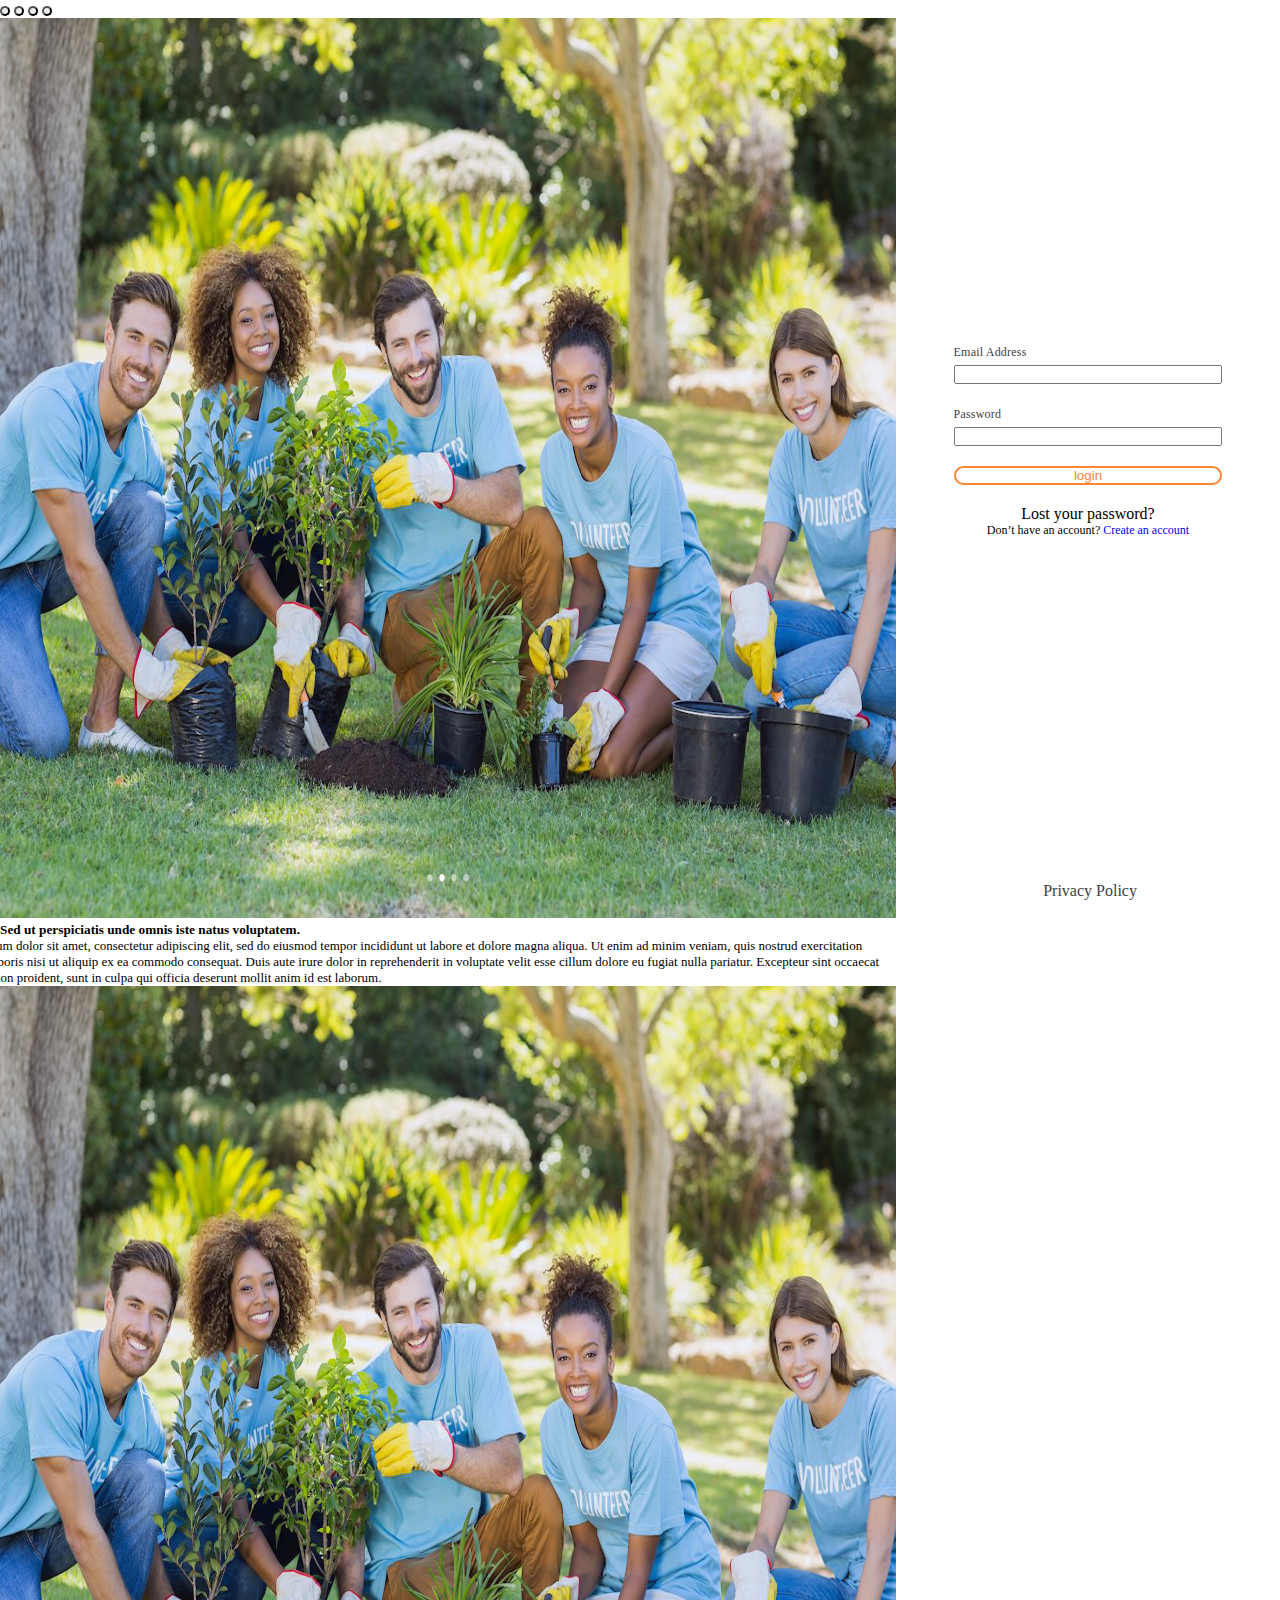
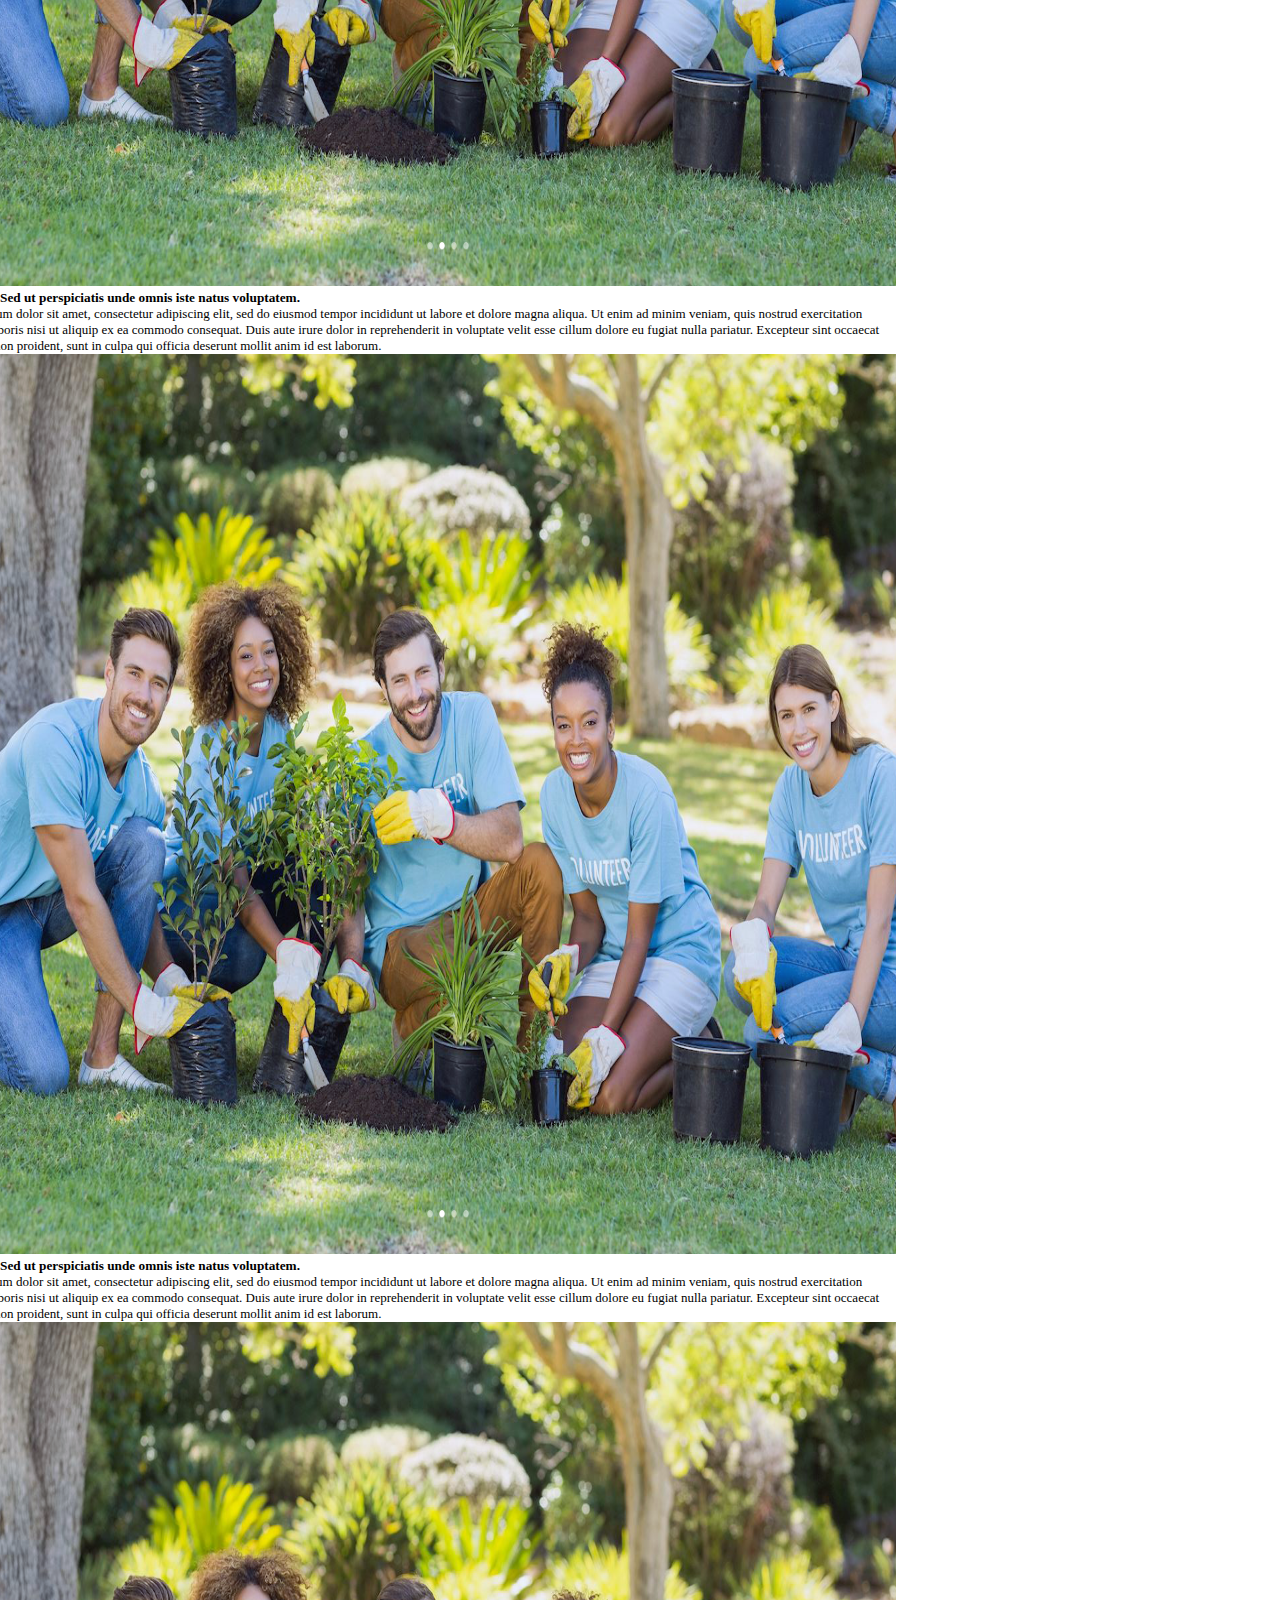
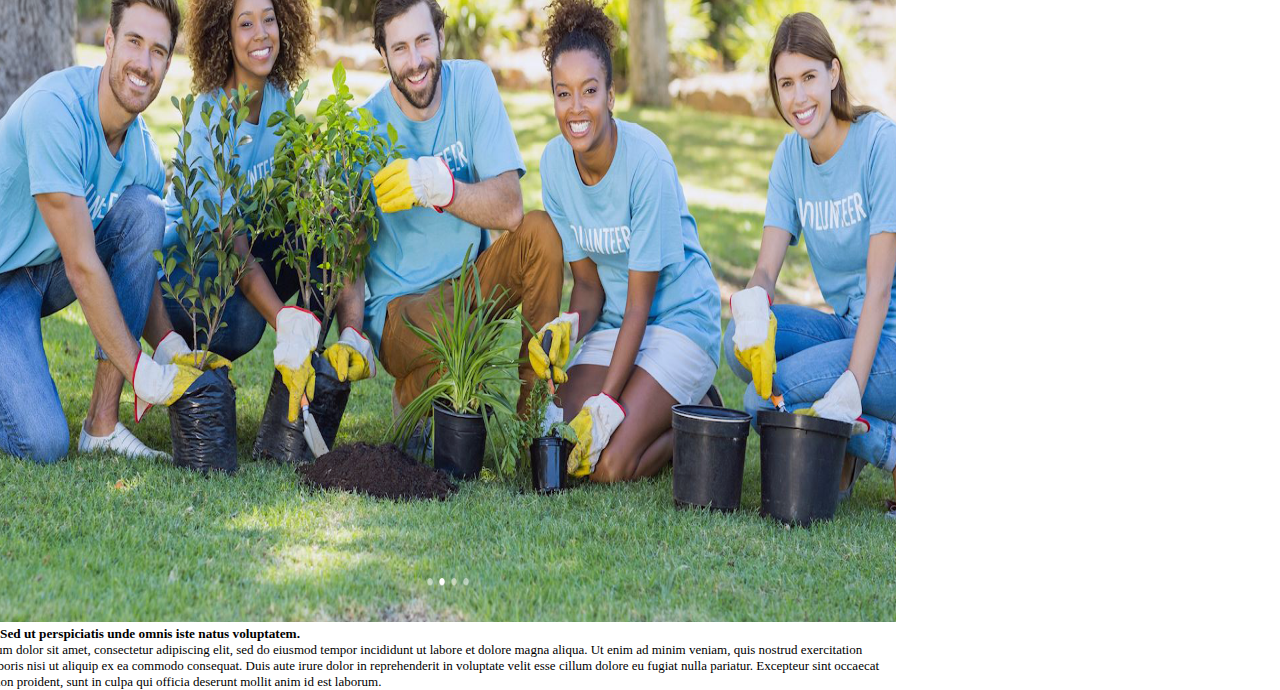
<file: index.html>
<!doctype html>
<html lang="en">

<head>
    <meta charset="utf-8">
    <meta name="viewport" content="width=device-width, initial-scale=1">
    <title>CI platform</title>
    <link rel="stylesheet" href="css/style.css">
    <link rel="stylesheet" href="css/loginstyle.css">
    <link href="https://cdn.jsdelivr.net/npm/bootstrap@5.3.0-alpha1/dist/css/bootstrap.min.css" rel="stylesheet" integrity="sha384-GLhlTQ8iRABdZLl6O3oVMWSktQOp6b7In1Zl3/Jr59b6EGGoI1aFkw7cmDA6j6gD" crossorigin="anonymous">
    <style>

    </style>
</head>

<body>
    <section>

        <div class="imgBx">
            <div id="carouselExampleCaptions" class="carousel slide carousel-fade" data-ride="carousel">
                <div class="carousel-indicators btnl">
                    <button type="button" data-bs-target="#carouselExampleCaptions" data-bs-slide-to="0" class="active" aria-current="true" aria-label="Slide 1"></button>
                    <button type="button" data-bs-target="#carouselExampleCaptions" data-bs-slide-to="1" aria-label="Slide 2"></button>
                    <button type="button" data-bs-target="#carouselExampleCaptions" data-bs-slide-to="2" aria-label="Slide 3"></button>
                    <button type="button" data-bs-target="#carouselExampleCaptions" data-bs-slide-to="3" aria-label="Slide 4"></button>
                </div>
                <div class="carousel-inner">
                    <div class="carousel-item active">
                        <img src="images/Grow-Trees-On-the-path-to-environment-sustainability-login.png" class="d-block w-100 imgl" alt="...">
                        <div class="carousel-caption d-none d-md-block">
                            <h5>Sed ut perspiciatis unde omnis iste natus voluptatem.</h5>
                            <p class="peracorsel">Lorem ipsum dolor sit amet, consectetur adipiscing elit, sed do eiusmod tempor incididunt ut labore et dolore magna aliqua. Ut enim ad minim veniam, quis nostrud exercitation ullamco laboris nisi ut aliquip ex ea commodo consequat.
                                Duis aute irure dolor in reprehenderit in voluptate velit esse cillum dolore eu fugiat nulla pariatur. Excepteur sint occaecat cupidatat non proident, sunt in culpa qui officia deserunt mollit anim id est laborum.
                            </p>
                        </div>
                    </div>
                    <div class="carousel-item">
                        <img src="images/Grow-Trees-On-the-path-to-environment-sustainability-login.png" class="d-block w-100 imgl" alt="...">
                        <div class="carousel-caption d-none d-md-block">
                            <h5>Sed ut perspiciatis unde omnis iste natus voluptatem.</h5>
                            <p class="peracorsel">Lorem ipsum dolor sit amet, consectetur adipiscing elit, sed do eiusmod tempor incididunt ut labore et dolore magna aliqua. Ut enim ad minim veniam, quis nostrud exercitation ullamco laboris nisi ut aliquip ex ea commodo consequat.
                                Duis aute irure dolor in reprehenderit in voluptate velit esse cillum dolore eu fugiat nulla pariatur. Excepteur sint occaecat cupidatat non proident, sunt in culpa qui officia deserunt mollit anim id est laborum.
                            </p>
                        </div>
                    </div>
                    <div class="carousel-item">
                        <img src="images/Grow-Trees-On-the-path-to-environment-sustainability-login.png" class="d-block w-100 imgl" alt="...">
                        <div class="carousel-caption d-none d-md-block">
                            <h5>Sed ut perspiciatis unde omnis iste natus voluptatem.</h5>
                            <p class="peracorsel">Lorem ipsum dolor sit amet, consectetur adipiscing elit, sed do eiusmod tempor incididunt ut labore et dolore magna aliqua. Ut enim ad minim veniam, quis nostrud exercitation ullamco laboris nisi ut aliquip ex ea commodo consequat.
                                Duis aute irure dolor in reprehenderit in voluptate velit esse cillum dolore eu fugiat nulla pariatur. Excepteur sint occaecat cupidatat non proident, sunt in culpa qui officia deserunt mollit anim id est laborum.
                            </p>
                        </div>
                    </div>

                    <div class="carousel-item">
                        <img src="images/Grow-Trees-On-the-path-to-environment-sustainability-login.png" class="d-block w-100 imgl" alt="...">
                        <div class="carousel-caption d-none d-md-block">
                            <h5>Sed ut perspiciatis unde omnis iste natus voluptatem.</h5>
                            <p class="peracorsel">Lorem ipsum dolor sit amet, consectetur adipiscing elit, sed do eiusmod tempor incididunt ut labore et dolore magna aliqua. Ut enim ad minim veniam, quis nostrud exercitation ullamco laboris nisi ut aliquip ex ea commodo consequat.
                                Duis aute irure dolor in reprehenderit in voluptate velit esse cillum dolore eu fugiat nulla pariatur. Excepteur sint occaecat cupidatat non proident, sunt in culpa qui officia deserunt mollit anim id est laborum.
                            </p>
                        </div>
                    </div>
                </div>

            </div>
        </div>


        <!-- <img id="imglogi" src="images/Grow-Trees-On-the-path-to-environment-sustainability-login.png" </div> -->
        <div class="contentBx">

            <div class="formBx">
                <form>
                    <div class="inputBx">
                        <span>Email Address</span>
                        <input type="email" name="">
                    </div>

                    <div class="inputBx">
                        <span>Password</span>
                        <input type="password" name="">
                    </div>

                    <div class="inputBx">
                        <input id="resetpa" type="submit" value="login">
                    </div>

                    <div class="inputBx">
                        <p id="lost">Lost your password?</p>
                        <p id="dont">Don’t have an account?
                            <a href="Registration.html"> Create an account</a>
                        </p>
                    </div>

                    <p id="privat">Privacy Policy</p>
                </form>
            </div>
        </div>




    </section>


    <script src="https://cdn.jsdelivr.net/npm/bootstrap@5.3.0-alpha1/dist/js/bootstrap.bundle.min.js" integrity="sha384-w76AqPfDkMBDXo30jS1Sgez6pr3x5MlQ1ZAGC+nuZB+EYdgRZgiwxhTBTkF7CXvN" crossorigin="anonymous"></script>
    <script src="https://cdn.jsdelivr.net/npm/@popperjs/core@2.11.6/dist/umd/popper.min.js" integrity="sha384-oBqDVmMz9ATKxIep9tiCxS/Z9fNfEXiDAYTujMAeBAsjFuCZSmKbSSUnQlmh/jp3" crossorigin="anonymous"></script>
    <script src="https://cdn.jsdelivr.net/npm/bootstrap@5.3.0-alpha1/dist/js/bootstrap.min.js" integrity="sha384-mQ93GR66B00ZXjt0YO5KlohRA5SY2XofN4zfuZxLkoj1gXtW8ANNCe9d5Y3eG5eD" crossorigin="anonymous"></script>
</body>

</html>
</file>
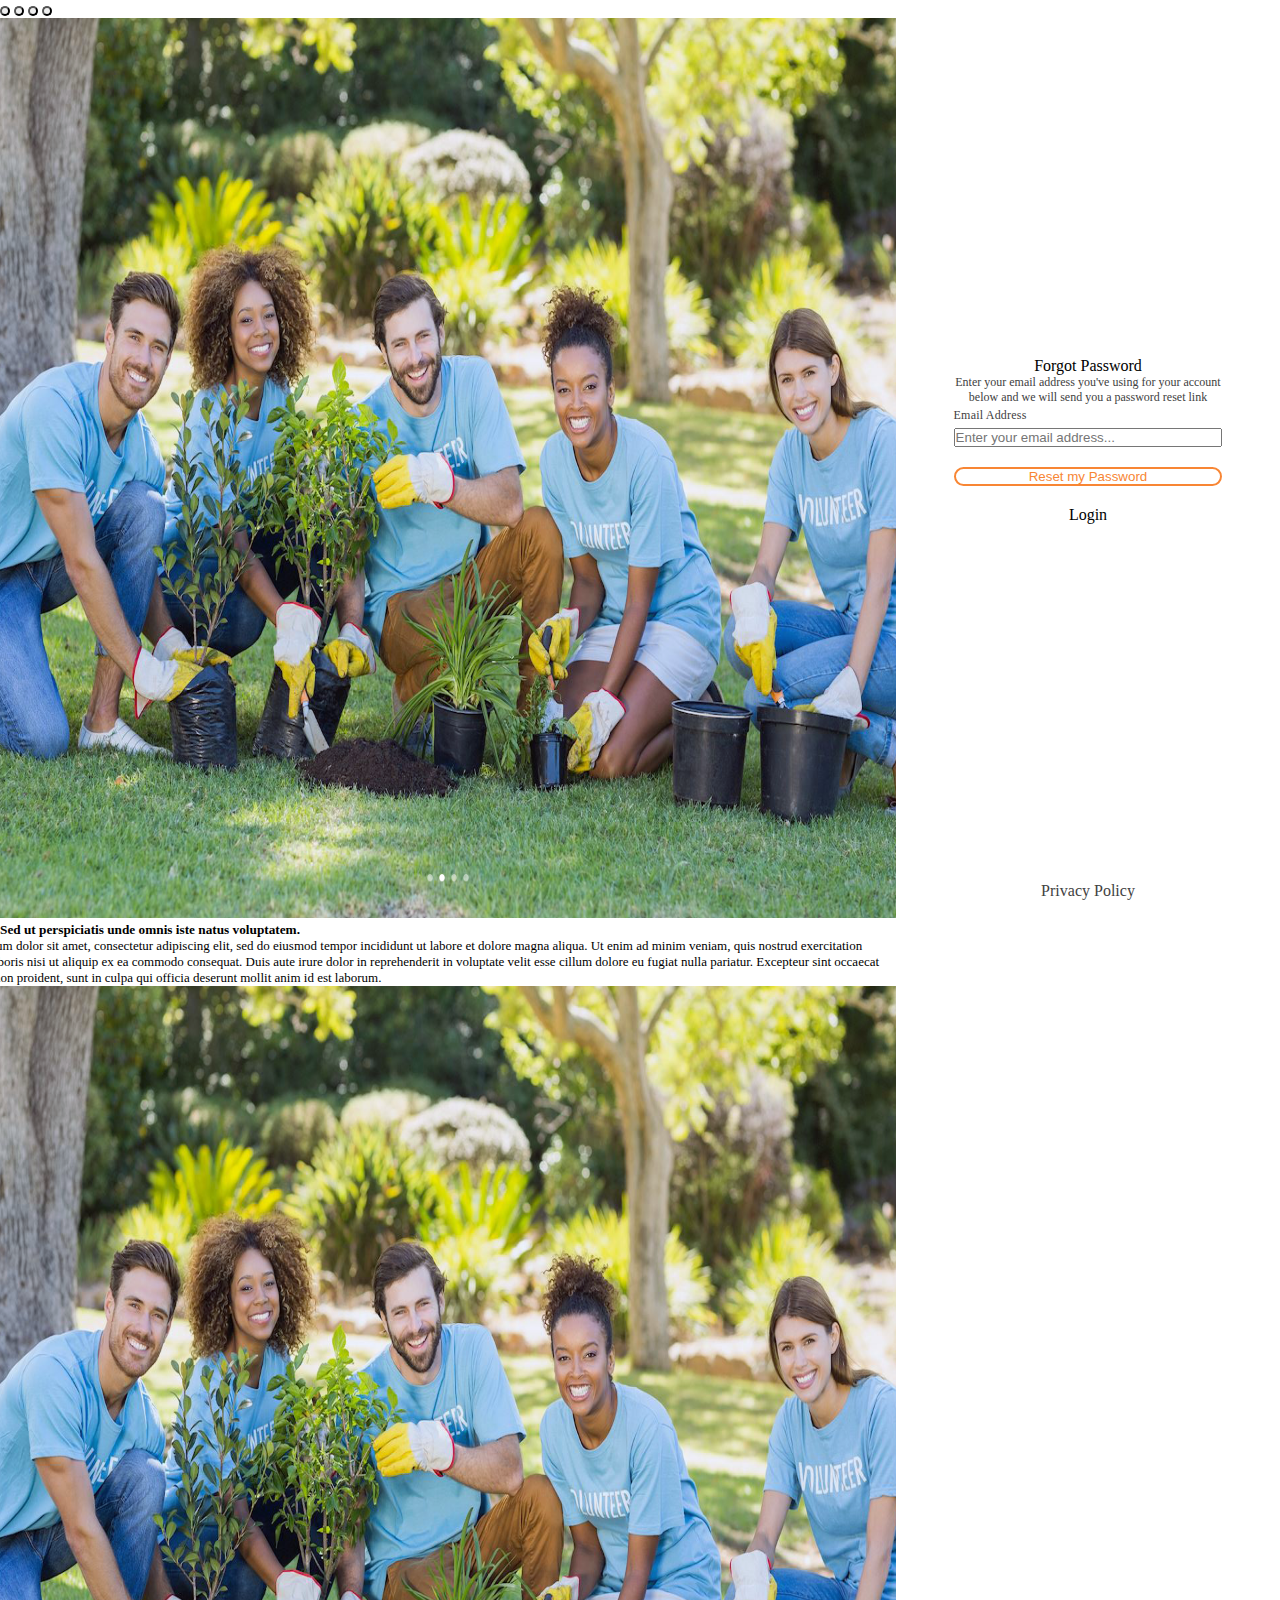
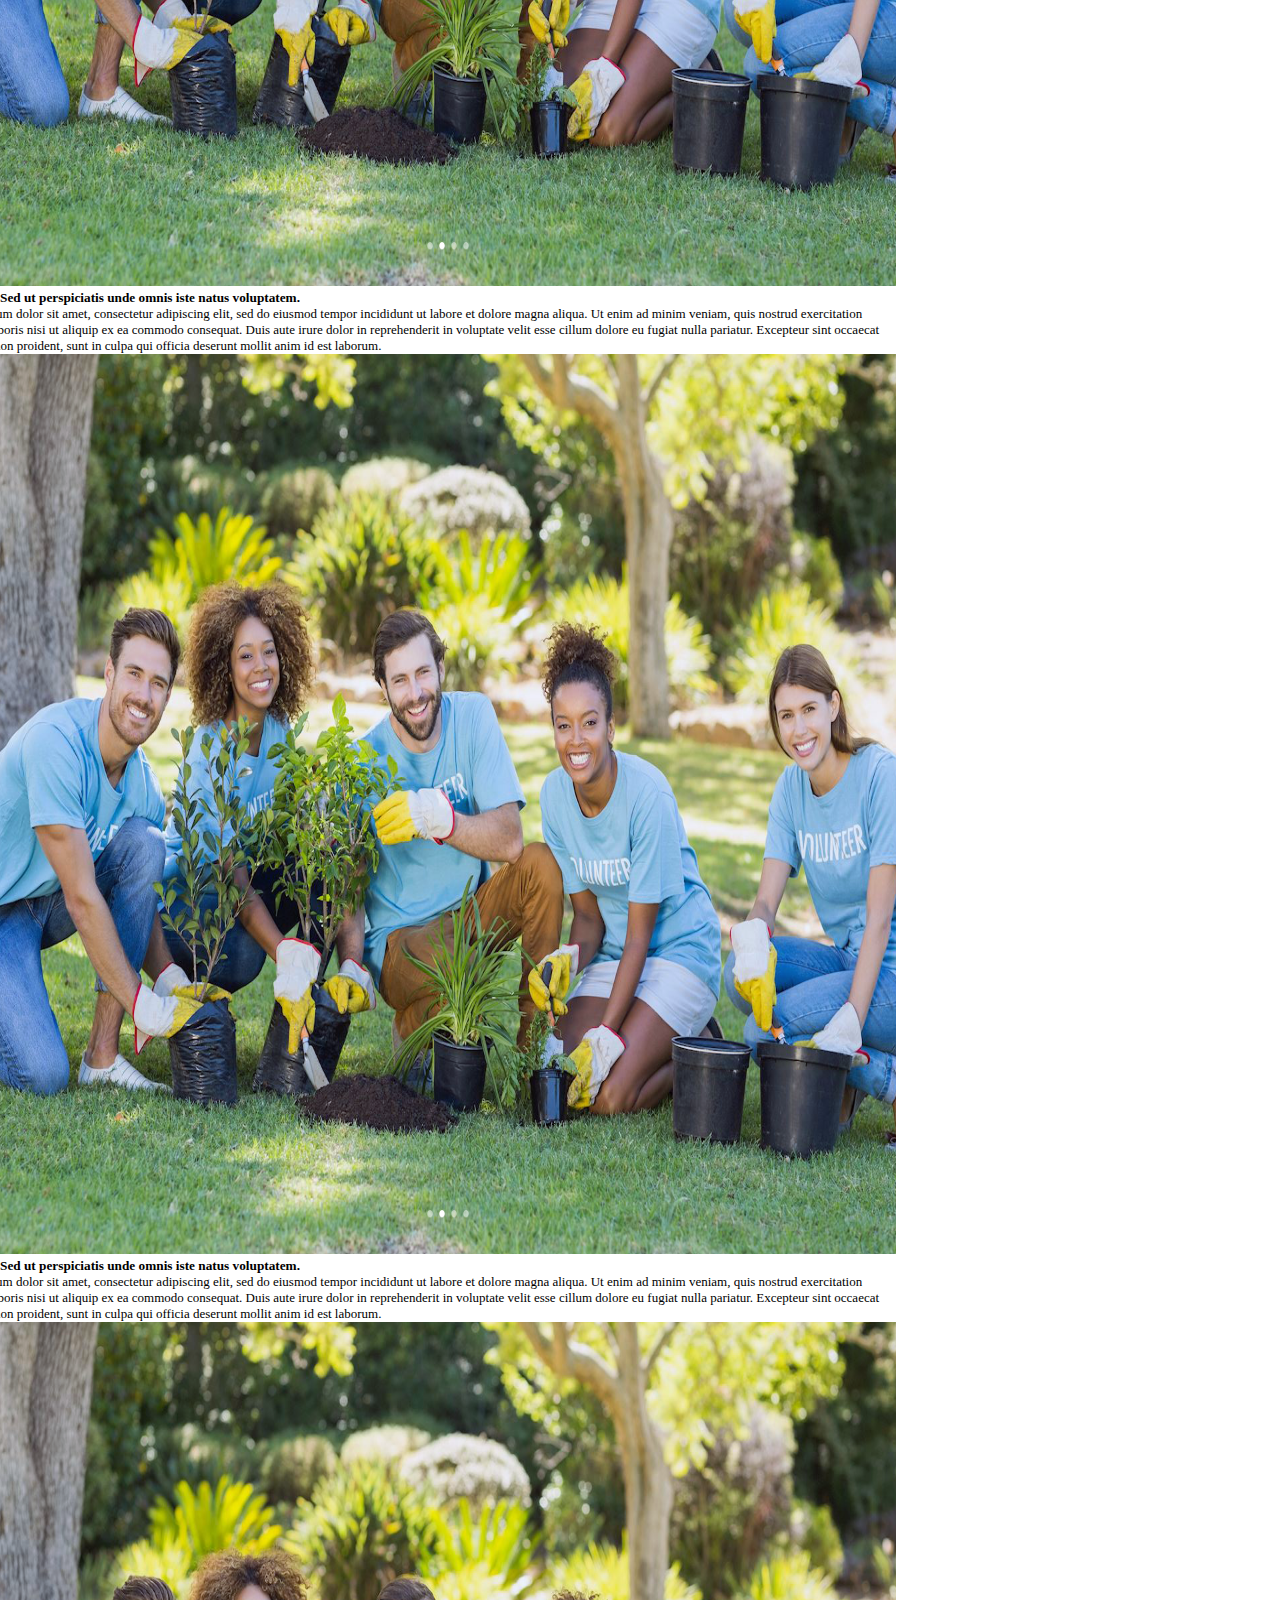
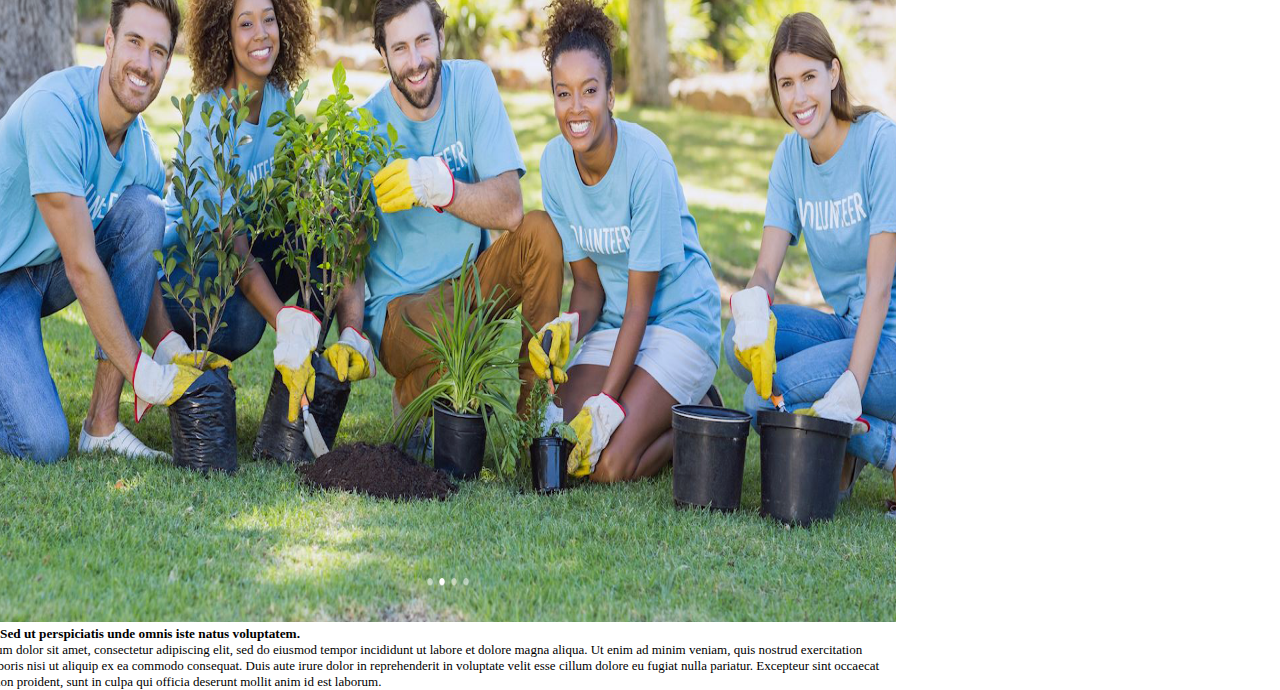
<file: forgate.html>
<!doctype html>
<html lang="en">

<head>
    <meta charset="utf-8">
    <meta name="viewport" content="width=device-width, initial-scale=1">
    <title>CI platform</title>
    <link rel="stylesheet" href="css/style.css">
    <link href="https://cdn.jsdelivr.net/npm/bootstrap@5.3.0-alpha1/dist/css/bootstrap.min.css" rel="stylesheet" integrity="sha384-GLhlTQ8iRABdZLl6O3oVMWSktQOp6b7In1Zl3/Jr59b6EGGoI1aFkw7cmDA6j6gD" crossorigin="anonymous">
</head>

<body>
    <section>
        <div class="imgBx">
            <div id="carouselExampleCaptions" class="carousel slide">
                <div class="carousel-indicators btnl">
                    <button type="button" data-bs-target="#carouselExampleCaptions" data-bs-slide-to="0" class="active" aria-current="true" aria-label="Slide 1"></button>
                    <button type="button" data-bs-target="#carouselExampleCaptions" data-bs-slide-to="1" aria-label="Slide 2"></button>
                    <button type="button" data-bs-target="#carouselExampleCaptions" data-bs-slide-to="2" aria-label="Slide 3"></button>
                    <button type="button" data-bs-target="#carouselExampleCaptions" data-bs-slide-to="3" aria-label="Slide 4"></button>
                </div>
                <div class="carousel-inner">
                    <div class="carousel-item active">
                        <img src="images/Grow-Trees-On-the-path-to-environment-sustainability-login.png" class="d-block w-100 imgl" alt="...">
                        <div class="carousel-caption d-none d-md-block">
                            <h5>Sed ut perspiciatis unde omnis iste natus voluptatem.</h5>
                            <p class="peracorsel">Lorem ipsum dolor sit amet, consectetur adipiscing elit, sed do eiusmod tempor incididunt ut labore et dolore magna aliqua. Ut enim ad minim veniam, quis nostrud exercitation ullamco laboris nisi ut aliquip ex ea commodo consequat.
                                Duis aute irure dolor in reprehenderit in voluptate velit esse cillum dolore eu fugiat nulla pariatur. Excepteur sint occaecat cupidatat non proident, sunt in culpa qui officia deserunt mollit anim id est laborum.</p>
                        </div>
                    </div>
                    <div class="carousel-item">
                        <img src="images/Grow-Trees-On-the-path-to-environment-sustainability-login.png" class="d-block w-100 imgl" alt="...">
                        <div class="carousel-caption d-none d-md-block">
                            <h5>Sed ut perspiciatis unde omnis iste natus voluptatem.</h5>
                            <p class="peracorsel">Lorem ipsum dolor sit amet, consectetur adipiscing elit, sed do eiusmod tempor incididunt ut labore et dolore magna aliqua. Ut enim ad minim veniam, quis nostrud exercitation ullamco laboris nisi ut aliquip ex ea commodo consequat.
                                Duis aute irure dolor in reprehenderit in voluptate velit esse cillum dolore eu fugiat nulla pariatur. Excepteur sint occaecat cupidatat non proident, sunt in culpa qui officia deserunt mollit anim id est laborum.</p>
                        </div>
                    </div>
                    <div class="carousel-item">
                        <img src="images/Grow-Trees-On-the-path-to-environment-sustainability-login.png" class="d-block w-100 imgl" alt="...">
                        <div class="carousel-caption d-none d-md-block">
                            <h5>Sed ut perspiciatis unde omnis iste natus voluptatem.</h5>
                            <p class="peracorsel">Lorem ipsum dolor sit amet, consectetur adipiscing elit, sed do eiusmod tempor incididunt ut labore et dolore magna aliqua. Ut enim ad minim veniam, quis nostrud exercitation ullamco laboris nisi ut aliquip ex ea commodo consequat.
                                Duis aute irure dolor in reprehenderit in voluptate velit esse cillum dolore eu fugiat nulla pariatur. Excepteur sint occaecat cupidatat non proident, sunt in culpa qui officia deserunt mollit anim id est laborum.</p>
                        </div>
                    </div>

                    <div class="carousel-item">
                        <img src="images/Grow-Trees-On-the-path-to-environment-sustainability-login.png" class="d-block w-100 imgl" alt="...">
                        <div class="carousel-caption d-none d-md-block">
                            <h5>Sed ut perspiciatis unde omnis iste natus voluptatem.</h5>
                            <p class="peracorsel">Lorem ipsum dolor sit amet, consectetur adipiscing elit, sed do eiusmod tempor incididunt ut labore et dolore magna aliqua. Ut enim ad minim veniam, quis nostrud exercitation ullamco laboris nisi ut aliquip ex ea commodo consequat.
                                Duis aute irure dolor in reprehenderit in voluptate velit esse cillum dolore eu fugiat nulla pariatur. Excepteur sint occaecat cupidatat non proident, sunt in culpa qui officia deserunt mollit anim id est laborum.</p>
                        </div>
                    </div>
                </div>

            </div>
        </div>


        <!-- <img id="imglogi" src="images/Grow-Trees-On-the-path-to-environment-sustainability-login.png" </div> -->
        <div class="contentBx">

            <div class="formBx">
                <form>
                    <!-- <div class="inputBx"> -->
                    <p style="text-align: center;">Forgot Password</p>

                    <p id="perafor">Enter your email address you've using for your account below and we will send you a password reset link</p>


                    <div class="inputBx">
                        <span>Email Address</span>
                        <input type="email" name="" placeholder="Enter your email address...">
                    </div>

                    <div class="inputBx">
                        <input type="submit" id="resetpa" value="Reset my Password">
                    </div>

                    <div class="inputBx">
                        <p id="lost">Login</p>

                    </div>

                </form>
            </div>
            <p id="privat">Privacy Policy</p>
        </div>

    </section>


    <script src="https://cdn.jsdelivr.net/npm/bootstrap@5.3.0-alpha1/dist/js/bootstrap.bundle.min.js" integrity="sha384-w76AqPfDkMBDXo30jS1Sgez6pr3x5MlQ1ZAGC+nuZB+EYdgRZgiwxhTBTkF7CXvN" crossorigin="anonymous"></script>
    <script src="https://cdn.jsdelivr.net/npm/@popperjs/core@2.11.6/dist/umd/popper.min.js" integrity="sha384-oBqDVmMz9ATKxIep9tiCxS/Z9fNfEXiDAYTujMAeBAsjFuCZSmKbSSUnQlmh/jp3" crossorigin="anonymous"></script>
    <script src="https://cdn.jsdelivr.net/npm/bootstrap@5.3.0-alpha1/dist/js/bootstrap.min.js" integrity="sha384-mQ93GR66B00ZXjt0YO5KlohRA5SY2XofN4zfuZxLkoj1gXtW8ANNCe9d5Y3eG5eD" crossorigin="anonymous"></script>
</body>

</html>
</file>
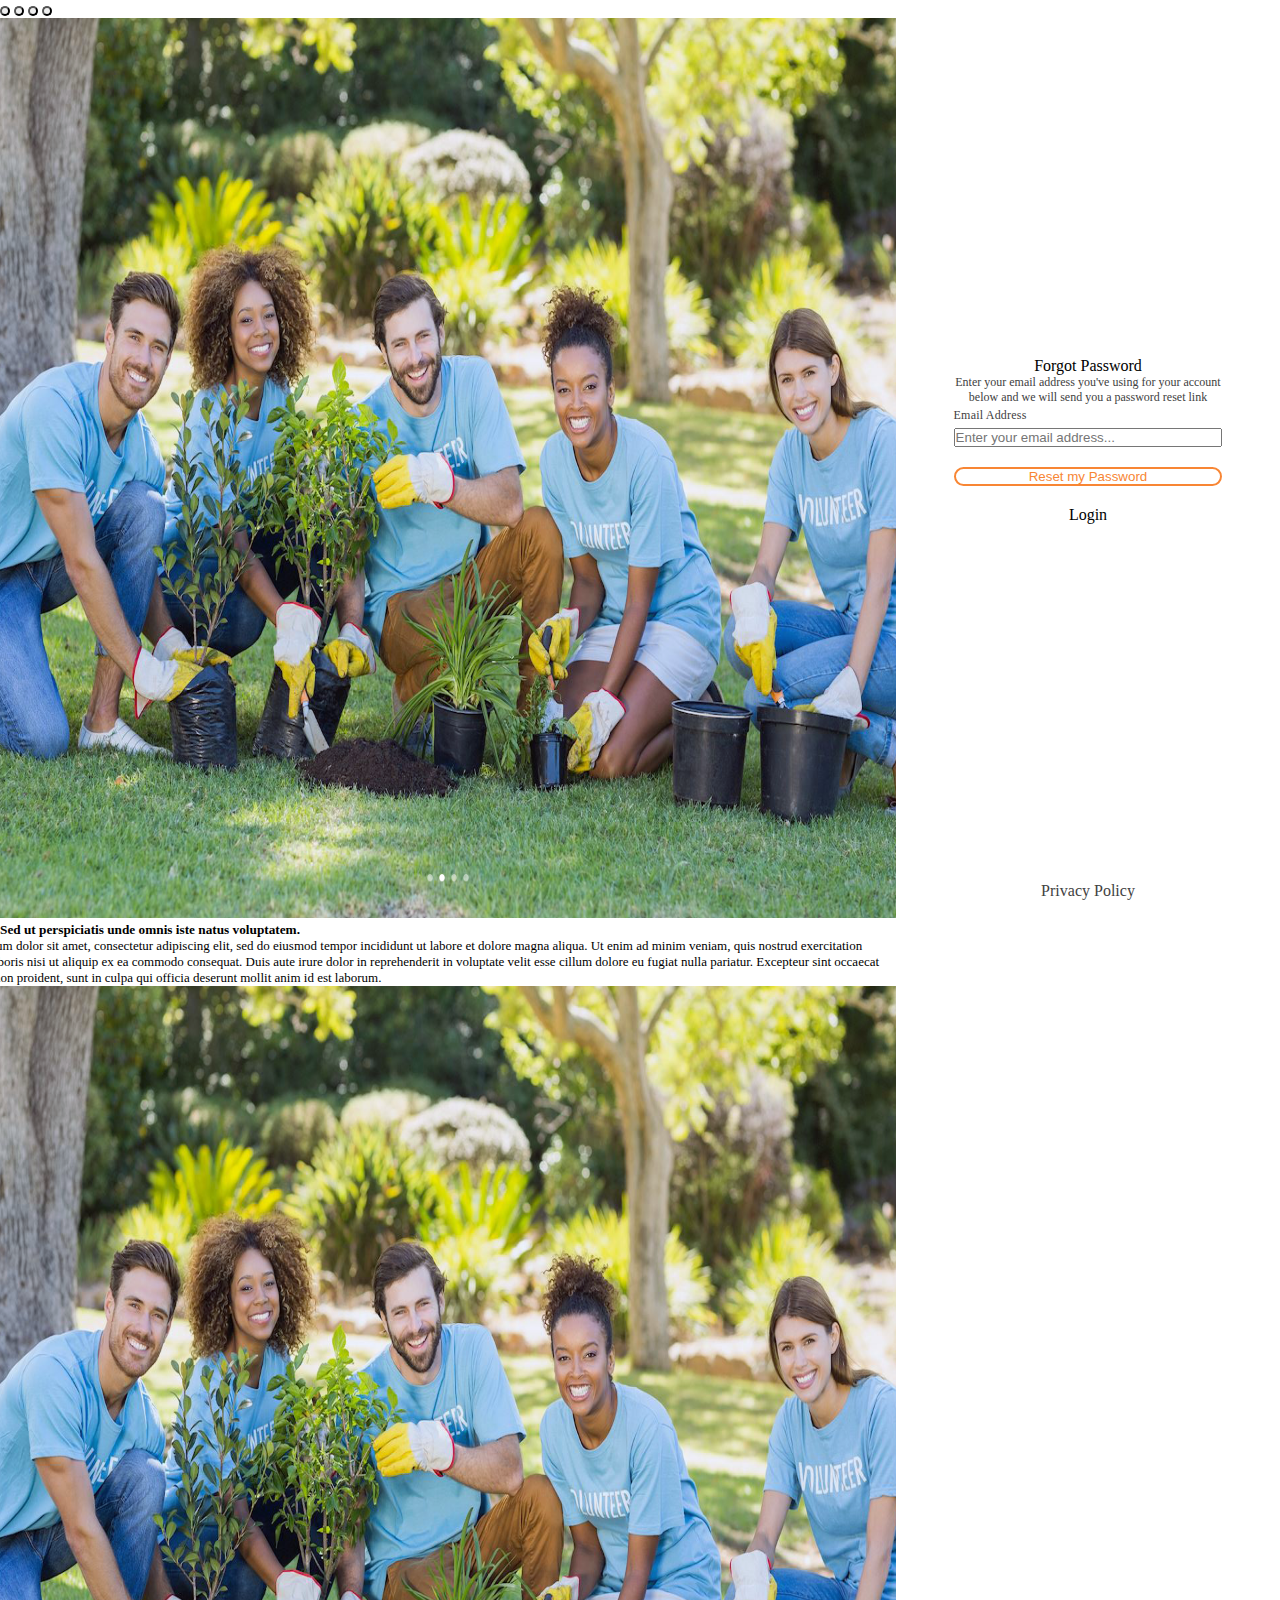
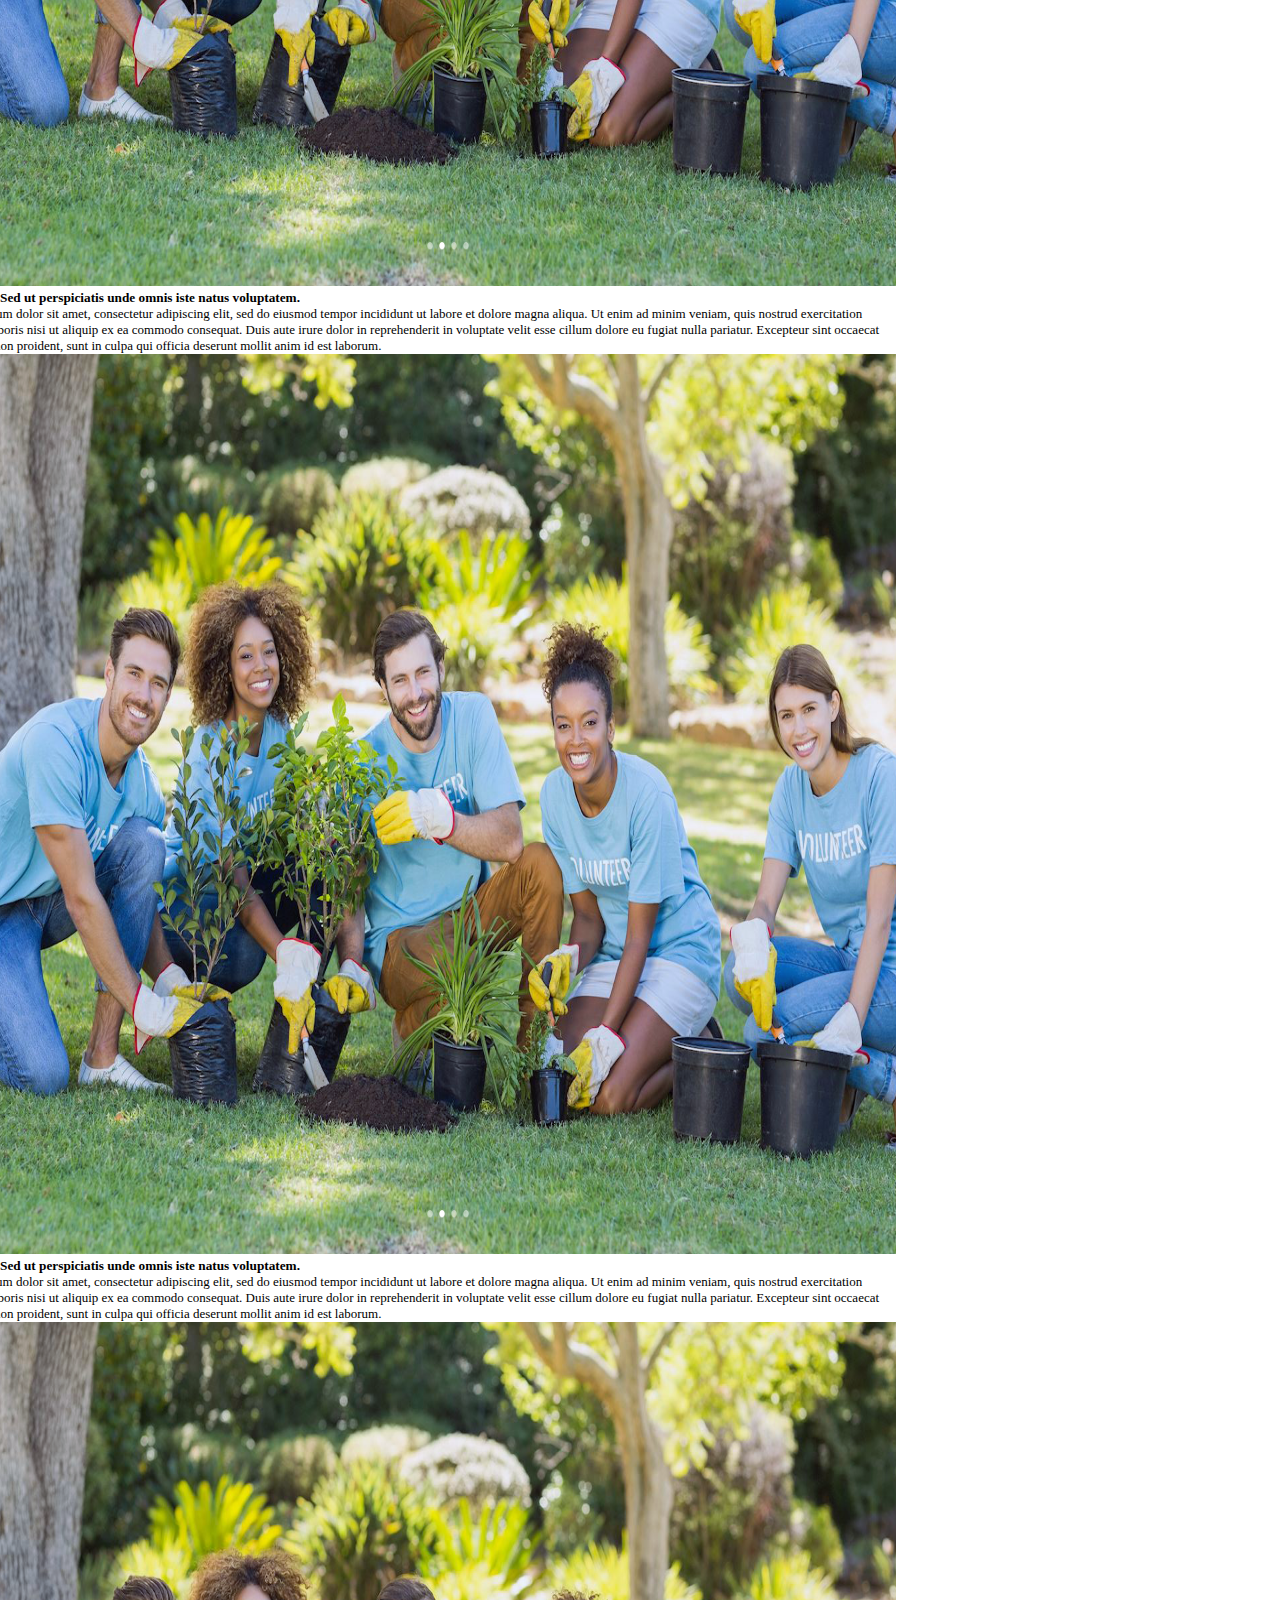
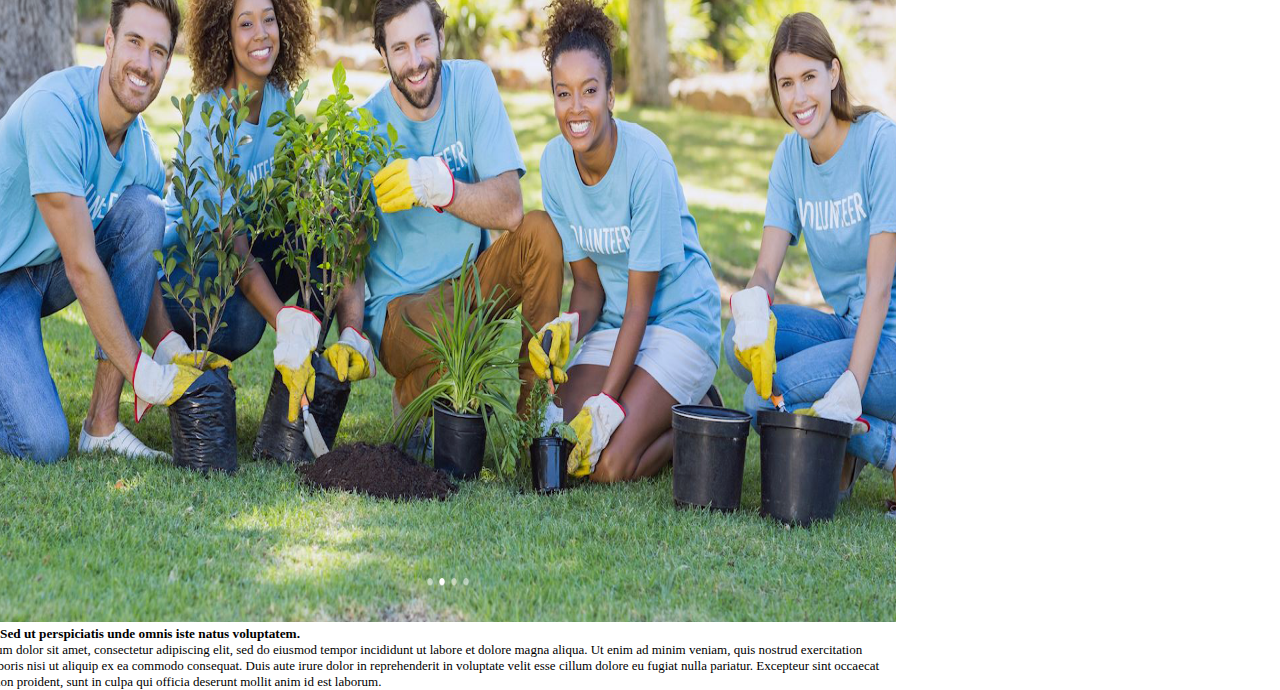
<file: forgot.html>
<!doctype html>
<html lang="en">

<head>
    <meta charset="utf-8">
    <meta name="viewport" content="width=device-width, initial-scale=1">
    <title>CI platform</title>
    <link rel="stylesheet" href="css/style.css">
    <link rel="stylesheet" href="css/forgotstyle.css">
    <link href="https://cdn.jsdelivr.net/npm/bootstrap@5.3.0-alpha1/dist/css/bootstrap.min.css" rel="stylesheet" integrity="sha384-GLhlTQ8iRABdZLl6O3oVMWSktQOp6b7In1Zl3/Jr59b6EGGoI1aFkw7cmDA6j6gD" crossorigin="anonymous">
</head>

<body>
    <section>
        <div class="imgBx">
            <div id="carouselExampleCaptions" class="carousel slide">
                <div class="carousel-indicators btnl">
                    <button type="button" data-bs-target="#carouselExampleCaptions" data-bs-slide-to="0" class="active" aria-current="true" aria-label="Slide 1"></button>
                    <button type="button" data-bs-target="#carouselExampleCaptions" data-bs-slide-to="1" aria-label="Slide 2"></button>
                    <button type="button" data-bs-target="#carouselExampleCaptions" data-bs-slide-to="2" aria-label="Slide 3"></button>
                    <button type="button" data-bs-target="#carouselExampleCaptions" data-bs-slide-to="3" aria-label="Slide 4"></button>
                </div>
                <div class="carousel-inner">
                    <div class="carousel-item active">
                        <img src="images/Grow-Trees-On-the-path-to-environment-sustainability-login.png" class="d-block w-100 imgl" alt="...">
                        <div class="carousel-caption d-none d-md-block">
                            <h5>Sed ut perspiciatis unde omnis iste natus voluptatem.</h5>
                            <p class="peracorsel">Lorem ipsum dolor sit amet, consectetur adipiscing elit, sed do eiusmod tempor incididunt ut labore et dolore magna aliqua. Ut enim ad minim veniam, quis nostrud exercitation ullamco laboris nisi ut aliquip ex ea commodo consequat.
                                Duis aute irure dolor in reprehenderit in voluptate velit esse cillum dolore eu fugiat nulla pariatur. Excepteur sint occaecat cupidatat non proident, sunt in culpa qui officia deserunt mollit anim id est laborum.</p>
                        </div>
                    </div>
                    <div class="carousel-item">
                        <img src="images/Grow-Trees-On-the-path-to-environment-sustainability-login.png" class="d-block w-100 imgl" alt="...">
                        <div class="carousel-caption d-none d-md-block">
                            <h5>Sed ut perspiciatis unde omnis iste natus voluptatem.</h5>
                            <p class="peracorsel">Lorem ipsum dolor sit amet, consectetur adipiscing elit, sed do eiusmod tempor incididunt ut labore et dolore magna aliqua. Ut enim ad minim veniam, quis nostrud exercitation ullamco laboris nisi ut aliquip ex ea commodo consequat.
                                Duis aute irure dolor in reprehenderit in voluptate velit esse cillum dolore eu fugiat nulla pariatur. Excepteur sint occaecat cupidatat non proident, sunt in culpa qui officia deserunt mollit anim id est laborum.</p>
                        </div>
                    </div>
                    <div class="carousel-item">
                        <img src="images/Grow-Trees-On-the-path-to-environment-sustainability-login.png" class="d-block w-100 imgl" alt="...">
                        <div class="carousel-caption d-none d-md-block">
                            <h5>Sed ut perspiciatis unde omnis iste natus voluptatem.</h5>
                            <p class="peracorsel">Lorem ipsum dolor sit amet, consectetur adipiscing elit, sed do eiusmod tempor incididunt ut labore et dolore magna aliqua. Ut enim ad minim veniam, quis nostrud exercitation ullamco laboris nisi ut aliquip ex ea commodo consequat.
                                Duis aute irure dolor in reprehenderit in voluptate velit esse cillum dolore eu fugiat nulla pariatur. Excepteur sint occaecat cupidatat non proident, sunt in culpa qui officia deserunt mollit anim id est laborum.</p>
                        </div>
                    </div>

                    <div class="carousel-item">
                        <img src="images/Grow-Trees-On-the-path-to-environment-sustainability-login.png" class="d-block w-100 imgl" alt="...">
                        <div class="carousel-caption d-none d-md-block">
                            <h5>Sed ut perspiciatis unde omnis iste natus voluptatem.</h5>
                            <p class="peracorsel">Lorem ipsum dolor sit amet, consectetur adipiscing elit, sed do eiusmod tempor incididunt ut labore et dolore magna aliqua. Ut enim ad minim veniam, quis nostrud exercitation ullamco laboris nisi ut aliquip ex ea commodo consequat.
                                Duis aute irure dolor in reprehenderit in voluptate velit esse cillum dolore eu fugiat nulla pariatur. Excepteur sint occaecat cupidatat non proident, sunt in culpa qui officia deserunt mollit anim id est laborum.</p>
                        </div>
                    </div>
                </div>

            </div>
        </div>


        <!-- <img id="imglogi" src="images/Grow-Trees-On-the-path-to-environment-sustainability-login.png" </div> -->
        <div class="contentBx">

            <div class="formBx">
                <form>
                    <!-- <div class="inputBx"> -->
                    <p style="text-align: center;">Forgot Password</p>

                    <p id="perafor">Enter your email address you've using for your account below and we will send you a password reset link</p>


                    <div class="inputBx">
                        <span>Email Address</span>
                        <input type="email" name="" placeholder="Enter your email address...">
                    </div>

                    <div class="inputBx">
                        <input type="submit" id="resetpa" value="Reset my Password">
                    </div>

                    <div class="inputBx">
                        <p id="lost">Login</p>

                    </div>

                </form>
            </div>
            <p id="privat">Privacy Policy</p>
        </div>

    </section>


    <script src="https://cdn.jsdelivr.net/npm/bootstrap@5.3.0-alpha1/dist/js/bootstrap.bundle.min.js" integrity="sha384-w76AqPfDkMBDXo30jS1Sgez6pr3x5MlQ1ZAGC+nuZB+EYdgRZgiwxhTBTkF7CXvN" crossorigin="anonymous"></script>
    <script src="https://cdn.jsdelivr.net/npm/@popperjs/core@2.11.6/dist/umd/popper.min.js" integrity="sha384-oBqDVmMz9ATKxIep9tiCxS/Z9fNfEXiDAYTujMAeBAsjFuCZSmKbSSUnQlmh/jp3" crossorigin="anonymous"></script>
    <script src="https://cdn.jsdelivr.net/npm/bootstrap@5.3.0-alpha1/dist/js/bootstrap.min.js" integrity="sha384-mQ93GR66B00ZXjt0YO5KlohRA5SY2XofN4zfuZxLkoj1gXtW8ANNCe9d5Y3eG5eD" crossorigin="anonymous"></script>
</body>

</html>
</file>
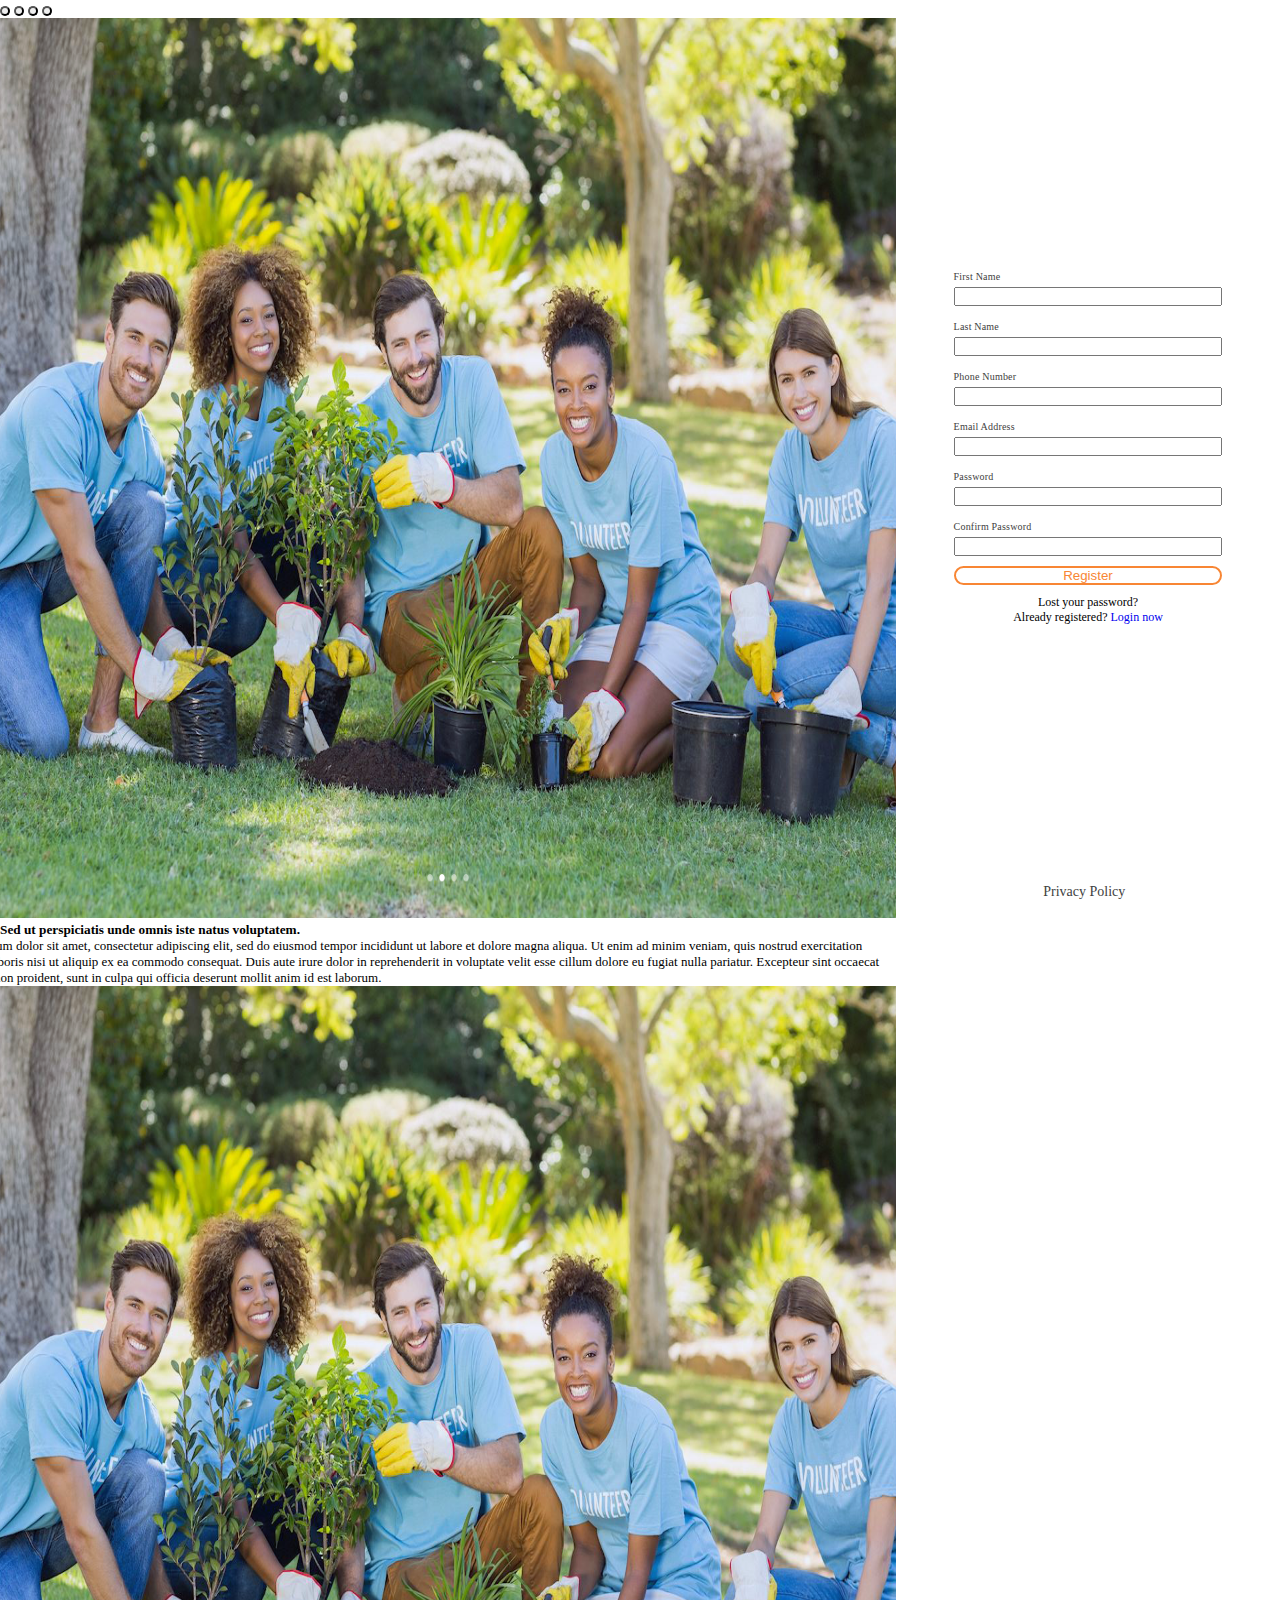
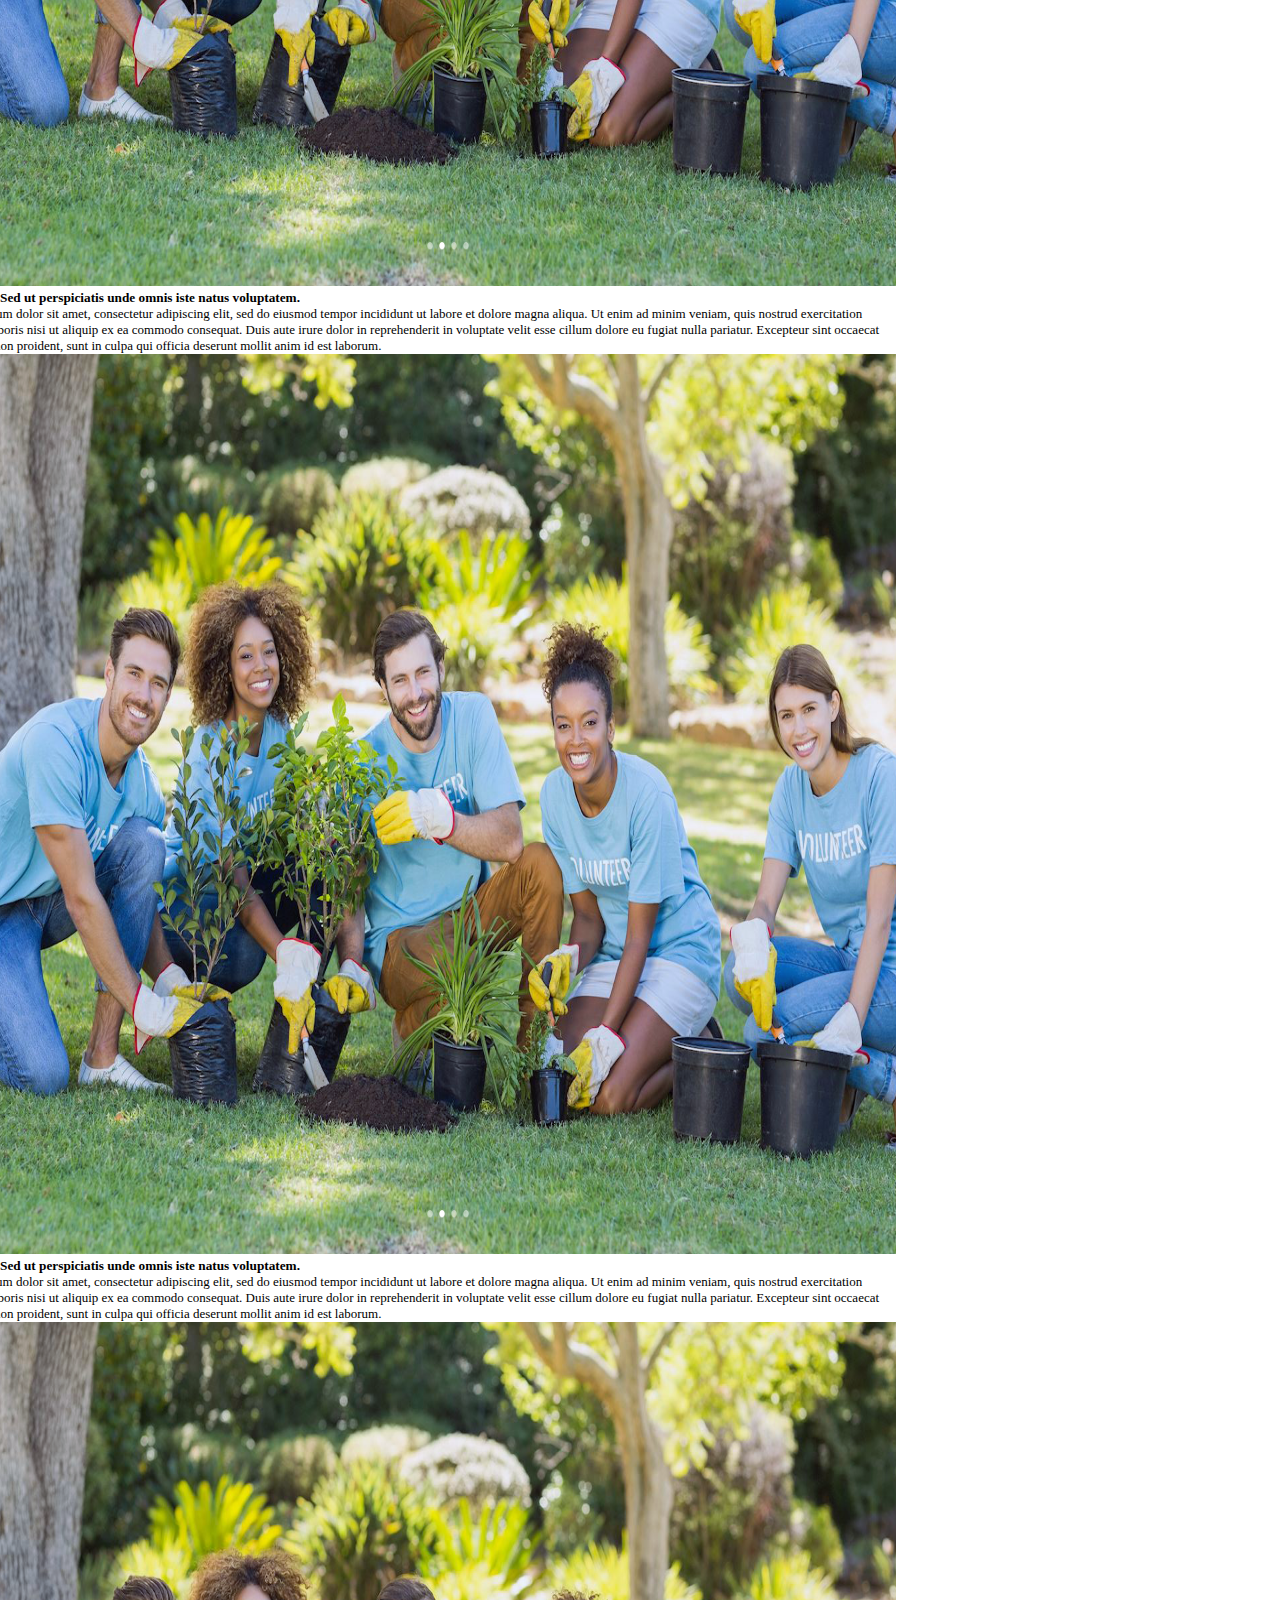
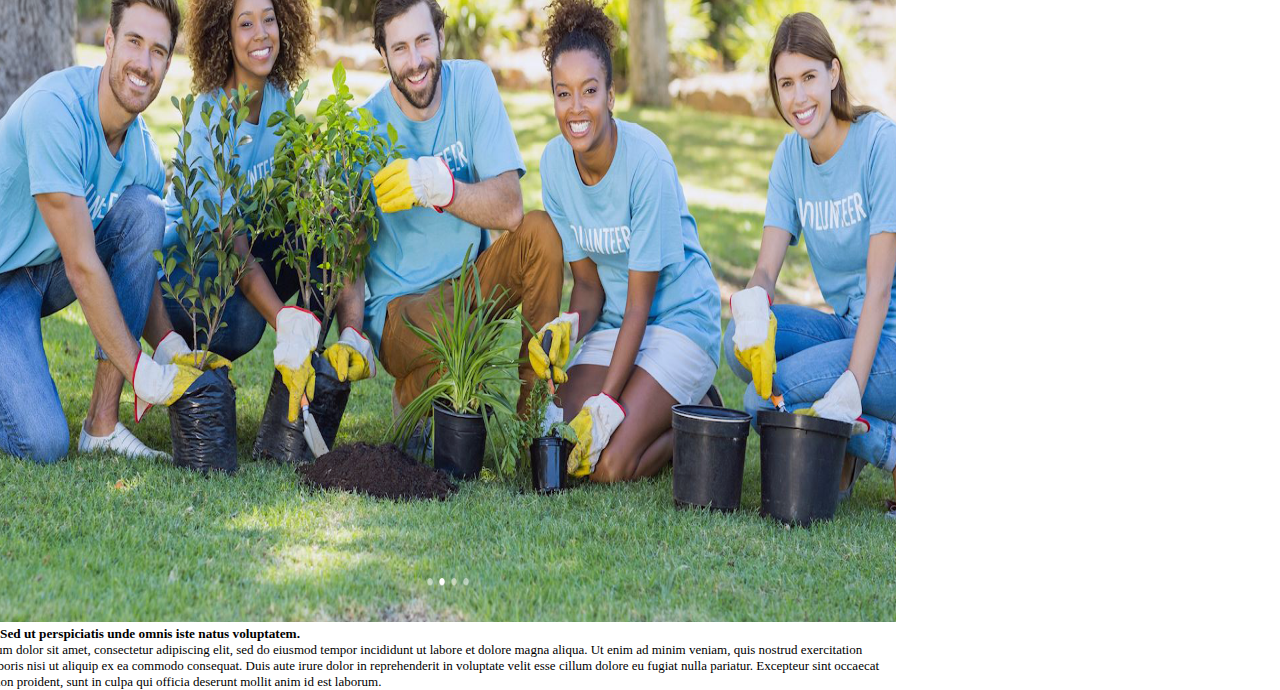
<file: Registration.html>
<!doctype html>
<html lang="en">

<head>
    <meta charset="utf-8">
    <meta name="viewport" content="width=device-width, initial-scale=1">
    <title>CI platform</title>
    <link rel="stylesheet" href="css/style.css">
    <link rel="stylesheet" href="css/regitration.css">
    <link href="https://cdn.jsdelivr.net/npm/bootstrap@5.3.0-alpha1/dist/css/bootstrap.min.css" rel="stylesheet" integrity="sha384-GLhlTQ8iRABdZLl6O3oVMWSktQOp6b7In1Zl3/Jr59b6EGGoI1aFkw7cmDA6j6gD" crossorigin="anonymous">
    <style>

    </style>
</head>

<body>
    <section>
        <div class="imgBx">
            <div id="carouselExampleCaptions" class="carousel slide">
                <div class="carousel-indicators btnl">
                    <button type="button" data-bs-target="#carouselExampleCaptions" data-bs-slide-to="0" class="active" aria-current="true" aria-label="Slide 1"></button>
                    <button type="button" data-bs-target="#carouselExampleCaptions" data-bs-slide-to="1" aria-label="Slide 2"></button>
                    <button type="button" data-bs-target="#carouselExampleCaptions" data-bs-slide-to="2" aria-label="Slide 3"></button>
                    <button type="button" data-bs-target="#carouselExampleCaptions" data-bs-slide-to="3" aria-label="Slide 4"></button>
                </div>
                <div class="carousel-inner">
                    <div class="carousel-item active">
                        <img src="images/Grow-Trees-On-the-path-to-environment-sustainability-login.png" class="d-block w-100 imgl" alt="...">
                        <div class="carousel-caption d-none d-md-block">
                            <h5>Sed ut perspiciatis unde omnis iste natus voluptatem.</h5>
                            <p class="peracorsel">Lorem ipsum dolor sit amet, consectetur adipiscing elit, sed do eiusmod tempor incididunt ut labore et dolore magna aliqua. Ut enim ad minim veniam, quis nostrud exercitation ullamco laboris nisi ut aliquip ex ea commodo consequat.
                                Duis aute irure dolor in reprehenderit in voluptate velit esse cillum dolore eu fugiat nulla pariatur. Excepteur sint occaecat cupidatat non proident, sunt in culpa qui officia deserunt mollit anim id est laborum.</p>
                        </div>
                    </div>
                    <div class="carousel-item">
                        <img src="images/Grow-Trees-On-the-path-to-environment-sustainability-login.png" class="d-block w-100 imgl" alt="...">
                        <div class="carousel-caption d-none d-md-block">
                            <h5>Sed ut perspiciatis unde omnis iste natus voluptatem.</h5>
                            <p class="peracorsel">Lorem ipsum dolor sit amet, consectetur adipiscing elit, sed do eiusmod tempor incididunt ut labore et dolore magna aliqua. Ut enim ad minim veniam, quis nostrud exercitation ullamco laboris nisi ut aliquip ex ea commodo consequat.
                                Duis aute irure dolor in reprehenderit in voluptate velit esse cillum dolore eu fugiat nulla pariatur. Excepteur sint occaecat cupidatat non proident, sunt in culpa qui officia deserunt mollit anim id est laborum.</p>
                        </div>
                    </div>
                    <div class="carousel-item">
                        <img src="images/Grow-Trees-On-the-path-to-environment-sustainability-login.png" class="d-block w-100 imgl" alt="...">
                        <div class="carousel-caption d-none d-md-block">
                            <h5>Sed ut perspiciatis unde omnis iste natus voluptatem.</h5>
                            <p class="peracorsel">Lorem ipsum dolor sit amet, consectetur adipiscing elit, sed do eiusmod tempor incididunt ut labore et dolore magna aliqua. Ut enim ad minim veniam, quis nostrud exercitation ullamco laboris nisi ut aliquip ex ea commodo consequat.
                                Duis aute irure dolor in reprehenderit in voluptate velit esse cillum dolore eu fugiat nulla pariatur. Excepteur sint occaecat cupidatat non proident, sunt in culpa qui officia deserunt mollit anim id est laborum.</p>
                        </div>
                    </div>

                    <div class="carousel-item">
                        <img src="images/Grow-Trees-On-the-path-to-environment-sustainability-login.png" class="d-block w-100 imgl" alt="...">
                        <div class="carousel-caption d-none d-md-block">
                            <h5>Sed ut perspiciatis unde omnis iste natus voluptatem.</h5>
                            <p class="peracorsel">Lorem ipsum dolor sit amet, consectetur adipiscing elit, sed do eiusmod tempor incididunt ut labore et dolore magna aliqua. Ut enim ad minim veniam, quis nostrud exercitation ullamco laboris nisi ut aliquip ex ea commodo consequat.
                                Duis aute irure dolor in reprehenderit in voluptate velit esse cillum dolore eu fugiat nulla pariatur. Excepteur sint occaecat cupidatat non proident, sunt in culpa qui officia deserunt mollit anim id est laborum.</p>
                        </div>
                    </div>
                </div>

            </div>
        </div>


        <!-- <img id="imglogi" src="images/Grow-Trees-On-the-path-to-environment-sustainability-login.png" </div> -->
        <div class="contentBx">

            <div class="formBx">
                <form>
                    <div class="inputBx">
                        <span>First Name</span>
                        <input type="text" name="">
                    </div>
                    <div class="inputBx">
                        <span>Last Name</span>
                        <input type="text" name="">
                    </div>
                    <div class="inputBx">
                        <span>Phone Number</span>
                        <input type="number" name="">
                    </div>
                    <div class="inputBx">
                        <span>Email Address</span>
                        <input type="email" name="">
                    </div>
                    <div class="inputBx">
                        <span>Password</span>
                        <input type="password" name="">
                    </div>

                    <div class="inputBx">
                        <span>Confirm Password</span>
                        <input type="password" name="">
                    </div>

                    <div class="inputBx">
                        <input id="resetpa" type="submit" value="Register">
                    </div>

                    <div class="inputBx">
                        <p id="lost">Lost your password?</p>
                        <p id="dont">Already registered?
                            <a href="index.html">  Login now</a>
                        </p>
                    </div>

                    <p id="privat">Privacy Policy</p>
                </form>
            </div>
        </div>

    </section>


    <script src="https://cdn.jsdelivr.net/npm/bootstrap@5.3.0-alpha1/dist/js/bootstrap.bundle.min.js" integrity="sha384-w76AqPfDkMBDXo30jS1Sgez6pr3x5MlQ1ZAGC+nuZB+EYdgRZgiwxhTBTkF7CXvN" crossorigin="anonymous"></script>
    <script src="https://cdn.jsdelivr.net/npm/@popperjs/core@2.11.6/dist/umd/popper.min.js" integrity="sha384-oBqDVmMz9ATKxIep9tiCxS/Z9fNfEXiDAYTujMAeBAsjFuCZSmKbSSUnQlmh/jp3" crossorigin="anonymous"></script>
    <script src="https://cdn.jsdelivr.net/npm/bootstrap@5.3.0-alpha1/dist/js/bootstrap.min.js" integrity="sha384-mQ93GR66B00ZXjt0YO5KlohRA5SY2XofN4zfuZxLkoj1gXtW8ANNCe9d5Y3eG5eD" crossorigin="anonymous"></script>
</body>

</html>
</file>
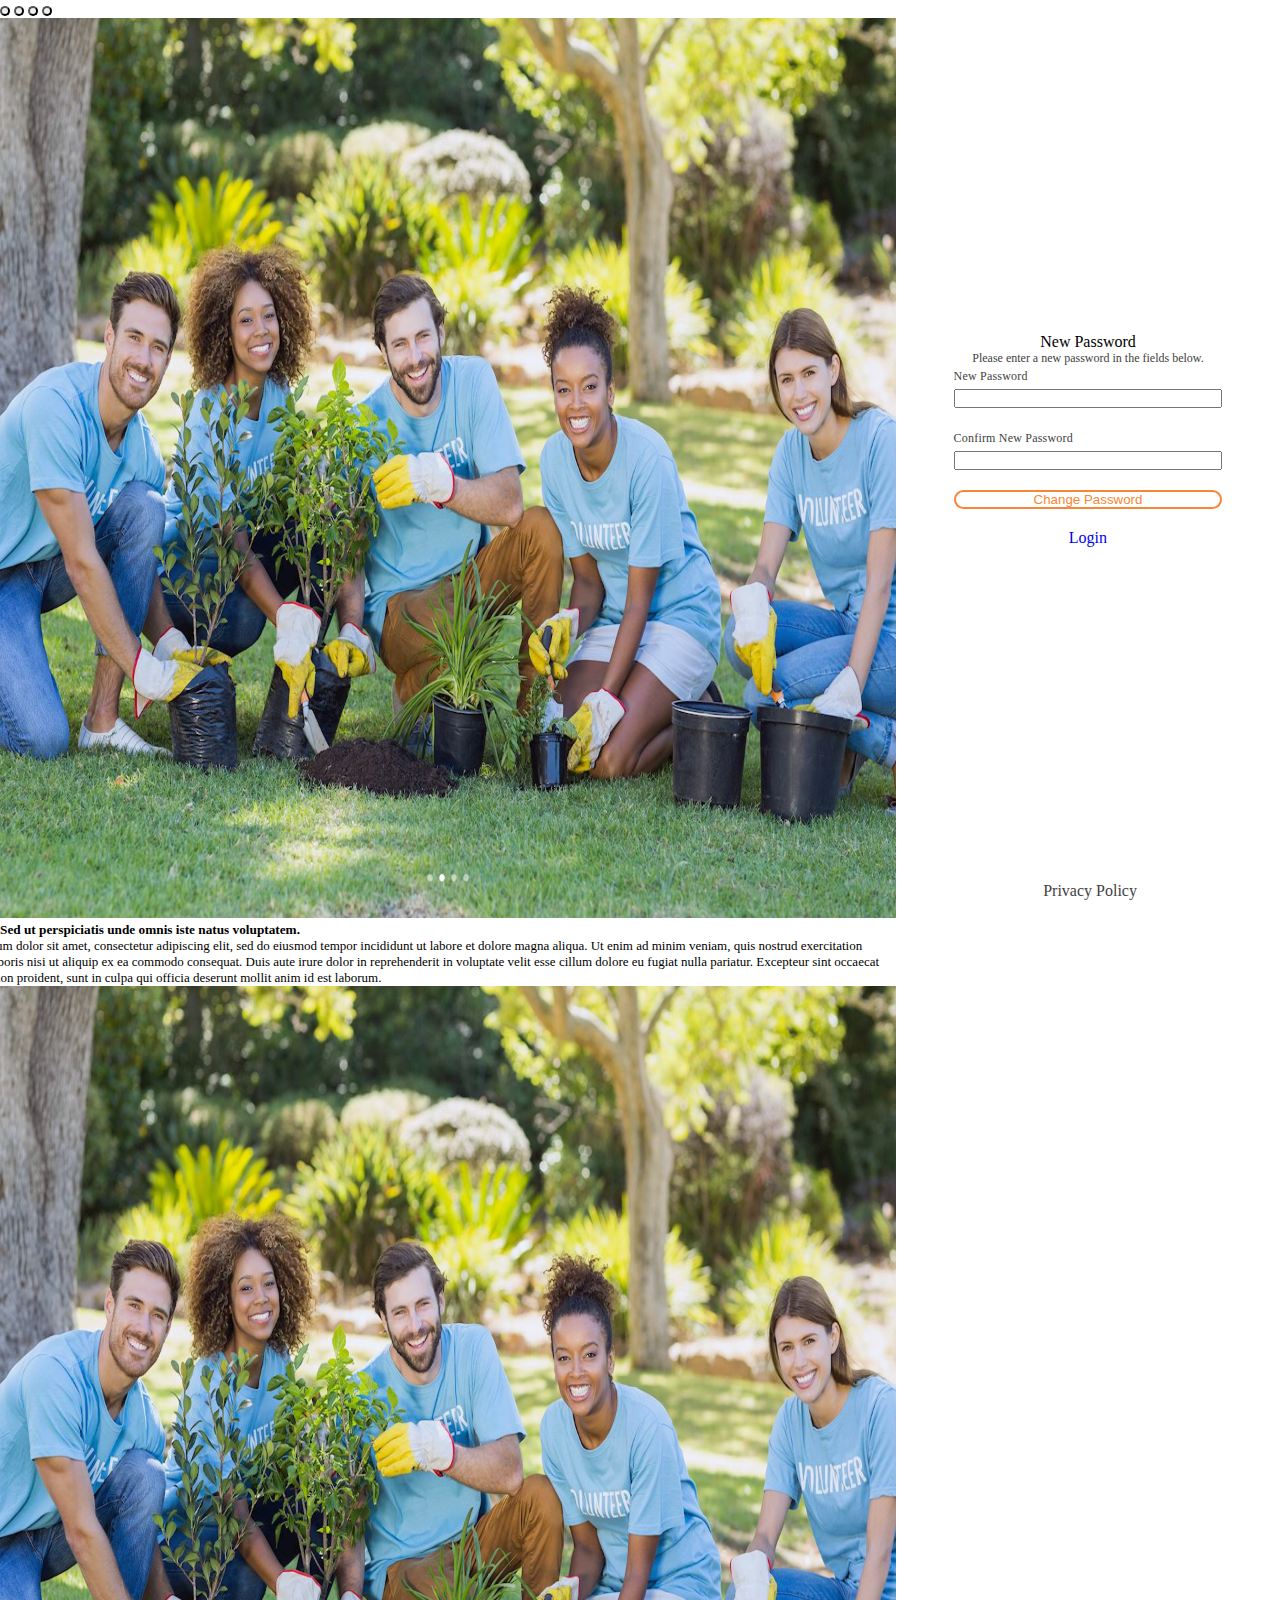
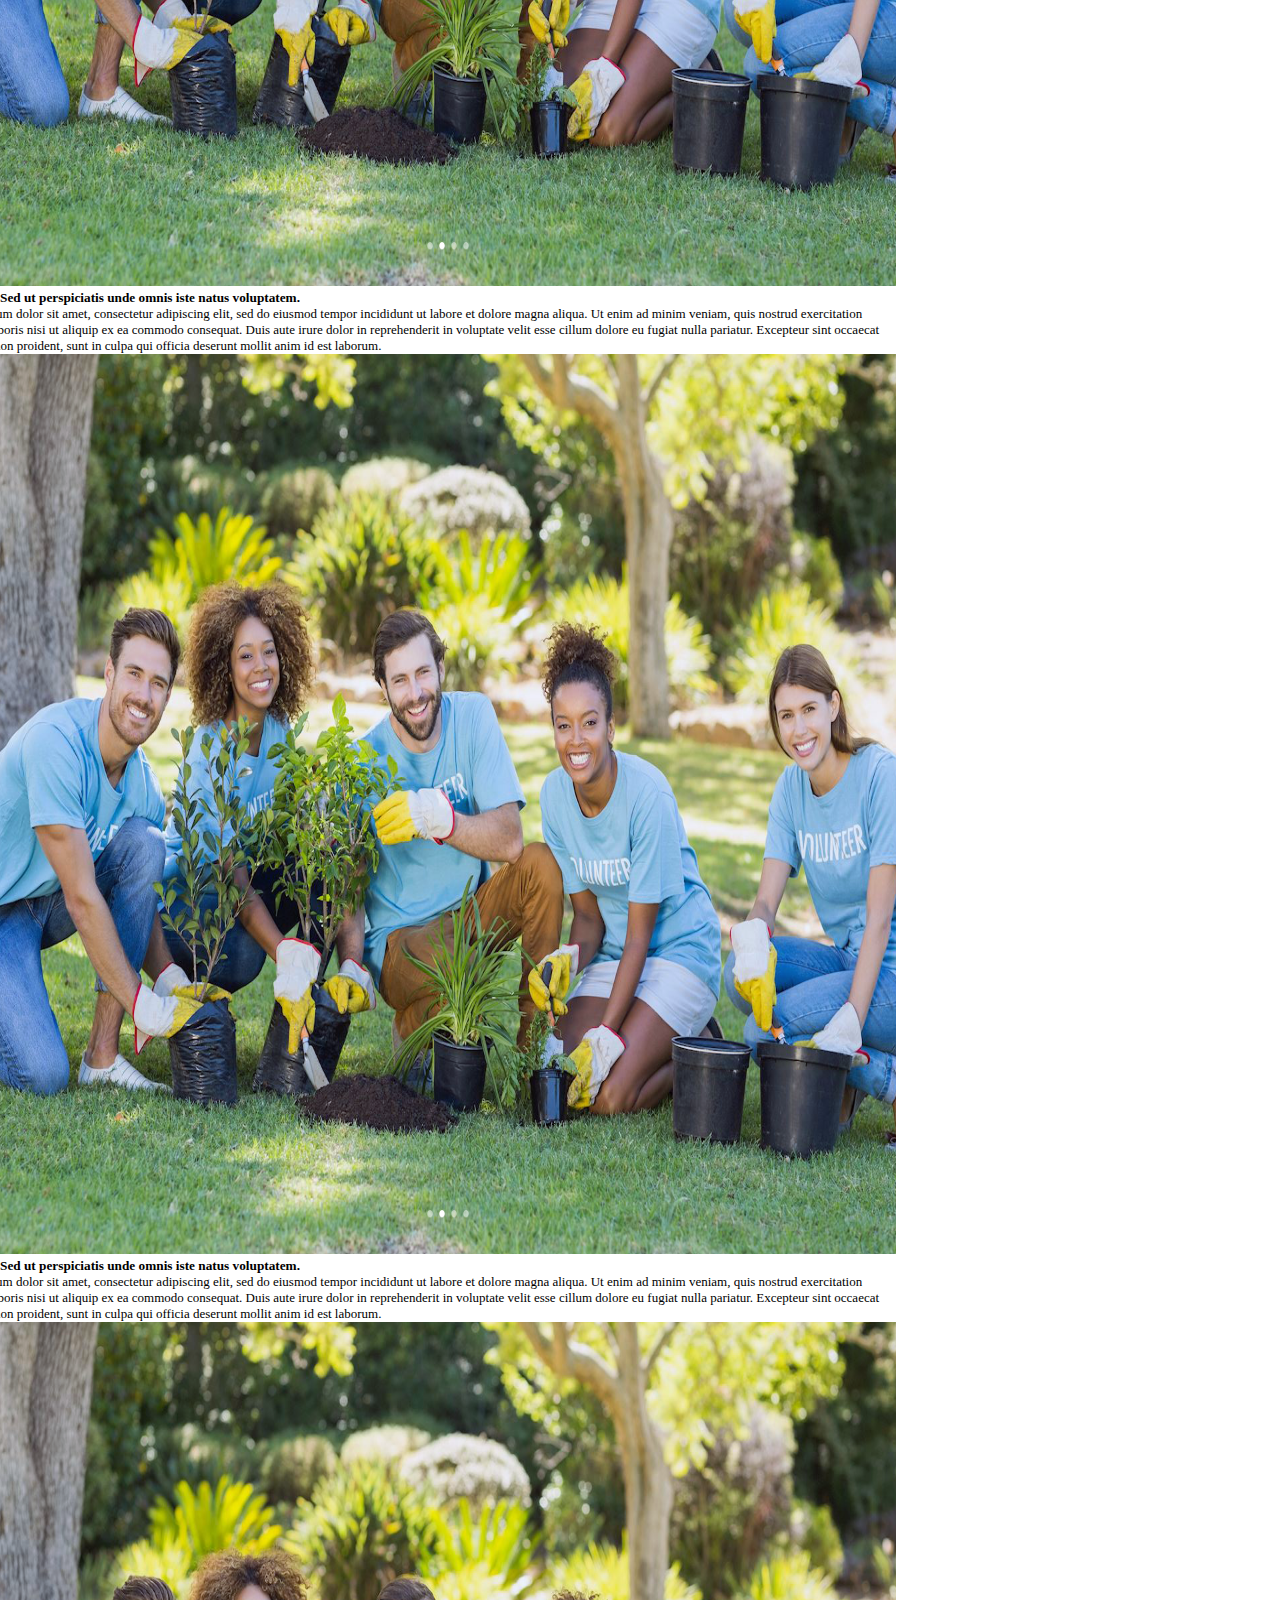
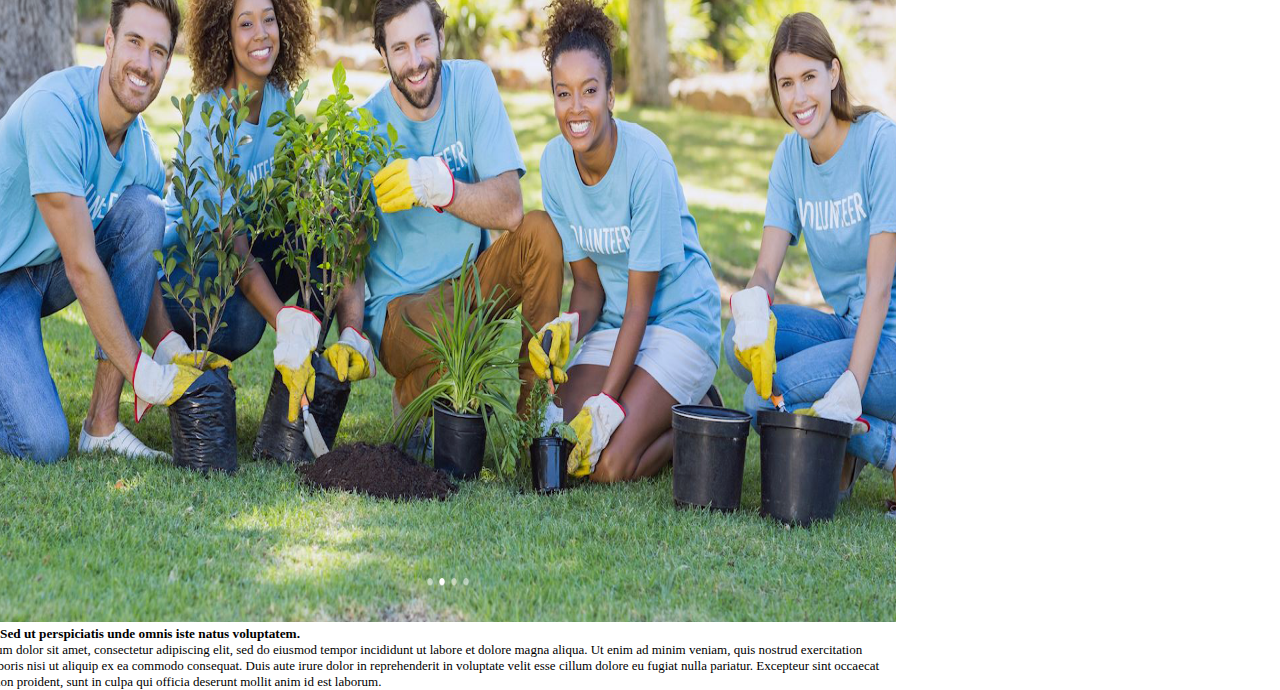
<file: Reset-Password.html>
<!doctype html>
<html lang="en">

<head>
    <meta charset="utf-8">
    <meta name="viewport" content="width=device-width, initial-scale=1">
    <title>CI platform</title>
    <link rel="stylesheet" href="css/style.css">
    <link rel="stylesheet" href="css/reset.css">
    <link href="https://cdn.jsdelivr.net/npm/bootstrap@5.3.0-alpha1/dist/css/bootstrap.min.css" rel="stylesheet" integrity="sha384-GLhlTQ8iRABdZLl6O3oVMWSktQOp6b7In1Zl3/Jr59b6EGGoI1aFkw7cmDA6j6gD" crossorigin="anonymous">
    <style>

    </style>
</head>

<body>
    <section>
        <div class="imgBx">
            <div id="carouselExampleCaptions" class="carousel slide">
                <div class="carousel-indicators btnl">
                    <button type="button" data-bs-target="#carouselExampleCaptions" data-bs-slide-to="0" class="active" aria-current="true" aria-label="Slide 1"></button>
                    <button type="button" data-bs-target="#carouselExampleCaptions" data-bs-slide-to="1" aria-label="Slide 2"></button>
                    <button type="button" data-bs-target="#carouselExampleCaptions" data-bs-slide-to="2" aria-label="Slide 3"></button>
                    <button type="button" data-bs-target="#carouselExampleCaptions" data-bs-slide-to="3" aria-label="Slide 4"></button>
                </div>
                <div class="carousel-inner">
                    <div class="carousel-item active">
                        <img src="images/Grow-Trees-On-the-path-to-environment-sustainability-login.png" class="d-block w-100 imgl" alt="...">
                        <div class="carousel-caption d-none d-md-block">
                            <h5>Sed ut perspiciatis unde omnis iste natus voluptatem.</h5>
                            <p class="peracorsel">Lorem ipsum dolor sit amet, consectetur adipiscing elit, sed do eiusmod tempor incididunt ut labore et dolore magna aliqua. Ut enim ad minim veniam, quis nostrud exercitation ullamco laboris nisi ut aliquip ex ea commodo consequat.
                                Duis aute irure dolor in reprehenderit in voluptate velit esse cillum dolore eu fugiat nulla pariatur. Excepteur sint occaecat cupidatat non proident, sunt in culpa qui officia deserunt mollit anim id est laborum.</p>
                        </div>
                    </div>
                    <div class="carousel-item">
                        <img src="images/Grow-Trees-On-the-path-to-environment-sustainability-login.png" class="d-block w-100 imgl" alt="...">
                        <div class="carousel-caption d-none d-md-block">
                            <h5>Sed ut perspiciatis unde omnis iste natus voluptatem.</h5>
                            <p class="peracorsel">Lorem ipsum dolor sit amet, consectetur adipiscing elit, sed do eiusmod tempor incididunt ut labore et dolore magna aliqua. Ut enim ad minim veniam, quis nostrud exercitation ullamco laboris nisi ut aliquip ex ea commodo consequat.
                                Duis aute irure dolor in reprehenderit in voluptate velit esse cillum dolore eu fugiat nulla pariatur. Excepteur sint occaecat cupidatat non proident, sunt in culpa qui officia deserunt mollit anim id est laborum.</p>
                        </div>
                    </div>
                    <div class="carousel-item">
                        <img src="images/Grow-Trees-On-the-path-to-environment-sustainability-login.png" class="d-block w-100 imgl" alt="...">
                        <div class="carousel-caption d-none d-md-block">
                            <h5>Sed ut perspiciatis unde omnis iste natus voluptatem.</h5>
                            <p class="peracorsel">Lorem ipsum dolor sit amet, consectetur adipiscing elit, sed do eiusmod tempor incididunt ut labore et dolore magna aliqua. Ut enim ad minim veniam, quis nostrud exercitation ullamco laboris nisi ut aliquip ex ea commodo consequat.
                                Duis aute irure dolor in reprehenderit in voluptate velit esse cillum dolore eu fugiat nulla pariatur. Excepteur sint occaecat cupidatat non proident, sunt in culpa qui officia deserunt mollit anim id est laborum.</p>
                        </div>
                    </div>

                    <div class="carousel-item">
                        <img src="images/Grow-Trees-On-the-path-to-environment-sustainability-login.png" class="d-block w-100 imgl" alt="...">
                        <div class="carousel-caption d-none d-md-block">
                            <h5>Sed ut perspiciatis unde omnis iste natus voluptatem.</h5>
                            <p class="peracorsel">Lorem ipsum dolor sit amet, consectetur adipiscing elit, sed do eiusmod tempor incididunt ut labore et dolore magna aliqua. Ut enim ad minim veniam, quis nostrud exercitation ullamco laboris nisi ut aliquip ex ea commodo consequat.
                                Duis aute irure dolor in reprehenderit in voluptate velit esse cillum dolore eu fugiat nulla pariatur. Excepteur sint occaecat cupidatat non proident, sunt in culpa qui officia deserunt mollit anim id est laborum.</p>
                        </div>
                    </div>
                </div>

            </div>
        </div>


        <!-- <img id="imglogi" src="images/Grow-Trees-On-the-path-to-environment-sustainability-login.png" </div> -->
        <div class="contentBx">

            <div class="formBx">
                <form>

                    <p style="text-align: center;">New Password</p>

                    <p id="perafor">Please enter a new password in the fields below.</p>

                    <div class="inputBx">
                        <span>New Password</span>
                        <input type="password" name="">
                    </div>
                    <div class="inputBx">
                        <span>Confirm New Password</span>
                        <input type="password" name="">
                    </div>

                    <div class="inputBx">
                        <input id="resetpa" type="submit" value="Change Password">
                    </div>

                    <div class="inputBx">
                        <a id="lost" href="index.html">Login</a>

                    </div>

                    <p id="privat">Privacy Policy</p>
                </form>
            </div>
        </div>

    </section>


    <script src="https://cdn.jsdelivr.net/npm/bootstrap@5.3.0-alpha1/dist/js/bootstrap.bundle.min.js" integrity="sha384-w76AqPfDkMBDXo30jS1Sgez6pr3x5MlQ1ZAGC+nuZB+EYdgRZgiwxhTBTkF7CXvN" crossorigin="anonymous"></script>
    <script src="https://cdn.jsdelivr.net/npm/@popperjs/core@2.11.6/dist/umd/popper.min.js" integrity="sha384-oBqDVmMz9ATKxIep9tiCxS/Z9fNfEXiDAYTujMAeBAsjFuCZSmKbSSUnQlmh/jp3" crossorigin="anonymous"></script>
    <script src="https://cdn.jsdelivr.net/npm/bootstrap@5.3.0-alpha1/dist/js/bootstrap.min.js" integrity="sha384-mQ93GR66B00ZXjt0YO5KlohRA5SY2XofN4zfuZxLkoj1gXtW8ANNCe9d5Y3eG5eD" crossorigin="anonymous"></script>
</body>

</html>
</file>
<file: css/loginstyle.css>
p#privat {
    text-align: center;
    position: absolute;
    bottom: 0px;
    margin-left: 7vw !important;
}

@media screen and (max-width: 1000px) {
    .contentBx {
        position: absolute;
        top: 100vh;
        left: 0px;
        width: 100% !important;
    }
    form {
        margin-top: -286px;
    }
    section .imgBx {
        position: relative;
        width: 100%;
        height: 100%;
    }
    p#privat {
        text-align: center;
        position: absolute;
        bottom: 0px;
        margin-left: 27vw !important;
        font-size: 12px;
    }
    section .contentBx .formBx .inputBx span {
        font-size: 14px;
    }
}
</file>
<file: css/forgotstyle.css>
p#privat {
    text-align: center;
    position: absolute;
    bottom: 0px;
    margin-left: 0vw !important;
}

@media screen and (max-width: 1000px) {
    .contentBx {
        position: absolute;
        top: 100vh;
        left: 0px;
        width: 100% !important;
    }
    form {
        margin-top: -286px;
    }
    section .imgBx {
        position: relative;
        width: 100%;
        height: 100%;
    }
    p#privat {
        text-align: center;
        position: absolute;
        bottom: 0px;
        margin-left: 0vw !important;
        font-size: 12px;
    }
    section .contentBx .formBx .inputBx span {
        font-size: 14px;
    }
}
</file>
<file: css/regitration.css>
section .contentBx .formBx .inputBx {
    margin-bottom: 10px;
}

p#lost {
    text-align: center;
    font-size: 12px;
}

p#privat {
    text-align: center;
    position: absolute;
    bottom: 0px;
    margin-left: 7vw !important;
    font-size: 14px;
}

section .contentBx .formBx .inputBx span {
    font-size: 10px;
    color: rgb(65, 65, 65);
    margin-bottom: 5px;
    display: inline-block;
    font-weight: 300;
    letter-spacing: 0.2px;
}
</file>
<file: css/style.css>
* {
    margin: 0;
    padding: 0;
    box-sizing: border-box;
}

a:hover {
    color: red;
}

@media screen and (max-width:1000px) {
    #resetpa {
        height: 50px;
    }
}

#resetpa:hover {
    background-color: #F88634;
    color: white;
}

section {
    position: relative;
    width: 100%;
    height: 100vh;
    display: flex;
}

section .imgBx {
    position: relative;
    width: 70%;
    height: 100%;
}

#imglogi {
    width: 1344px;
    height: 983px;
}

.imgl {
    width: 70vw;
    height: 100vh;
}

.carousel-indicators [data-bs-target] {
    height: 10px !important;
    width: 10px !important;
    border-radius: 50%;
}

section .contentBx {
    display: flex;
    justify-content: center;
    align-items: center;
    width: 30%;
    height: 100%;
}

section .contentBx .formBx {
    width: 70%;
}

section .contentBx .formBx .inputBx {
    margin-bottom: 20px;
}

section .contentBx .formBx .inputBx span {
    font-size: 12px;
    color: #414141;
    margin-bottom: 5px;
    display: inline-block;
    font-weight: 300;
    letter-spacing: 0.2px;
}

section .contentBx .formBx .inputBx input {
    width: 100%;
}

input[type="submit"] {
    border-radius: 24px;
    background-color: #F8863400;
    border: 2px solid #F88634;
    color: #F88634;
}

p#lost {
    text-align: center;
}

p#dont {
    text-align: center;
    font-size: 12px;
}

p#privat {
    text-align: center;
    position: absolute;
    bottom: 0px;
    color: #414141;
}

section .contentBx .formBx .inputBx p a {
    text-decoration: none;
}

#perafor {
    font-size: 12px;
    text-align: center;
    letter-spacing: 0px;
    color: #414141;
}

p.peracorsel {
    /* width: 997px; */
    margin-left: -57px;
    font-size: 13px;
}


/* media quary for responsiveness */
</file>
